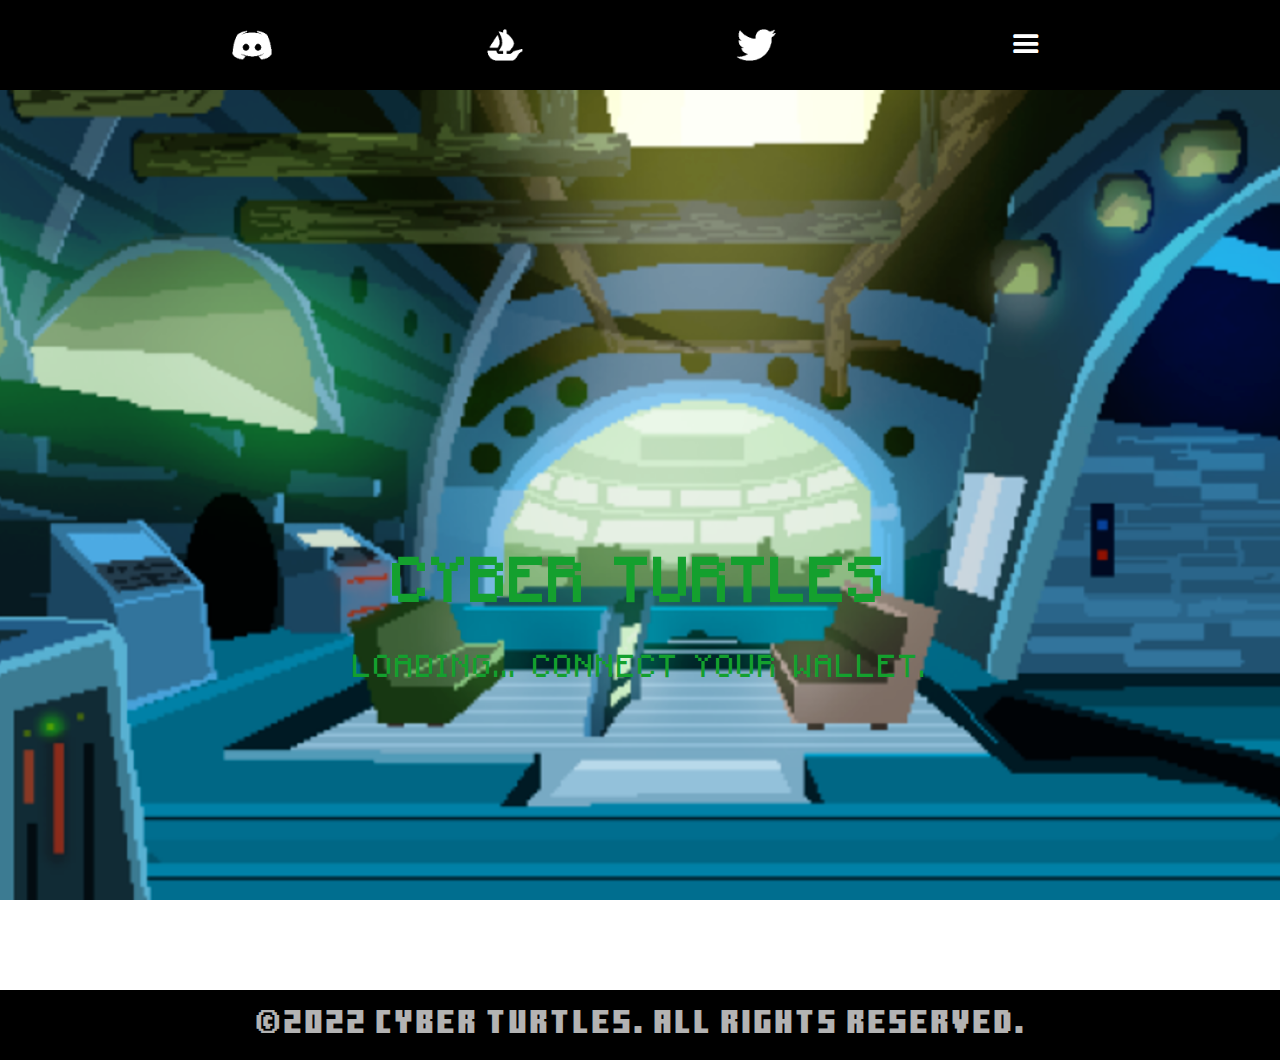
<file: index.html>
<!DOCTYPE html><!--  Last Published: Mon Feb 21 2022 05:37:22 GMT+0000 (Coordinated Universal Time)  -->
<html data-wf-page="620a7e644e2aec67a8cf0519" data-wf-site="620a7e644e2aecc457cf0518">
<head>
  <meta charset="utf-8">
  <title>CyberTurtles Markplace</title>
  <meta content="width=device-width, initial-scale=1" name="viewport">
  <link href="css/normalize.css" rel="stylesheet" type="text/css">
  <link href="css/components.css" rel="stylesheet" type="text/css">
  <link href="css/cyberturtles-markplace.css" rel="stylesheet" type="text/css">
  <link href="css/mint-fcce2e.webflow.css" rel="stylesheet" type="text/css">
  <!-- [if lt IE 9]><script src="https://cdnjs.cloudflare.com/ajax/libs/html5shiv/3.7.3/html5shiv.min.js" type="text/javascript"></script><![endif] -->
  <script type="text/javascript">!function(o,c){var n=c.documentElement,t=" w-mod-";n.className+=t+"js",("ontouchstart"in o||o.DocumentTouch&&c instanceof DocumentTouch)&&(n.className+=t+"touch")}(window,document);</script>
  <link href="images/favicon.png" rel="shortcut icon" type="image/x-icon">
  <link href="images/webclip.jpg" rel="apple-touch-icon">
</head>
<body>
  <div class="wf-section">
    <div data-animation="over-right" data-collapse="all" data-duration="400" data-easing="ease-in-out-circ" data-easing2="ease-out" role="banner" class="navbar w-nav">
      <div class="navbar-container w-container">
        <nav role="navigation" class="navmenu w-nav-menu">
          <a href="check-shell.html" class="nav-link w-nav-link">$shell check</a>
          <a href="claim-shell.html" class="nav-link w-nav-link">claim $shell</a>
          <a href="wl-marketplace.html" class="nav-link w-nav-link">wl marketplace</a>
          <a href="wl-list.html" class="nav-link w-nav-link">wl list</a>
          <a href="#" class="nav-link w-nav-link">connect wallet</a>
        </nav>
        <a href="https://t.co/edF9uSsTMq" target="_blank" class="navlinkimg w-inline-block"><img src="images/discord.png" loading="lazy" alt="" class="navimg"></a>
        <a href="https://opensea.io/collection/cyberturtles-genesis" target="_blank" class="navlinkimg w-inline-block"><img src="images/opeasea.png" loading="lazy" alt="" class="navimg"></a>
        <a href="https://twitter.com/CyberTurtlesNFT" target="_blank" class="navlinkimg w-inline-block"><img src="images/twitter.png" loading="lazy" alt="" class="navimg"></a>
        <div class="navbuttom w-nav-button">
          <div class="navicon w-icon-nav-menu"></div>
        </div>
      </div>
    </div>
  </div>
  <div class="herohomepage wf-section">
    <div class="herodiv">
      <div class="herocontainer w-container">
        <h1 data-w-id="32b70777-4312-401f-e453-2b994c4dbb76" class="heroheading">cyber turtles</h1>
        <h2 data-w-id="d356a0d1-61d0-58a7-a576-c9039040e651" class="heroheading h2hero">loading... connect your wallet.</h2>
      </div>
    </div>
  </div>
  <div class="footer wf-section">
    <div class="footer-container w-container">
      <div class="footertext">©2022 Cyber Turtles. All rights reserved.</div>
    </div>
  </div>
  <script src="https://d3e54v103j8qbb.cloudfront.net/js/jquery-3.5.1.min.dc5e7f18c8.js?site=620a7e644e2aecc457cf0518" type="text/javascript" integrity="sha256-9/aliU8dGd2tb6OSsuzixeV4y/faTqgFtohetphbbj0=" crossorigin="anonymous"></script>
  <script src="js/cyberturtles-markplace.js" type="text/javascript"></script>
  <!-- [if lte IE 9]><script src="https://cdnjs.cloudflare.com/ajax/libs/placeholders/3.0.2/placeholders.min.js"></script><![endif] -->
</body>
</html>
</file>
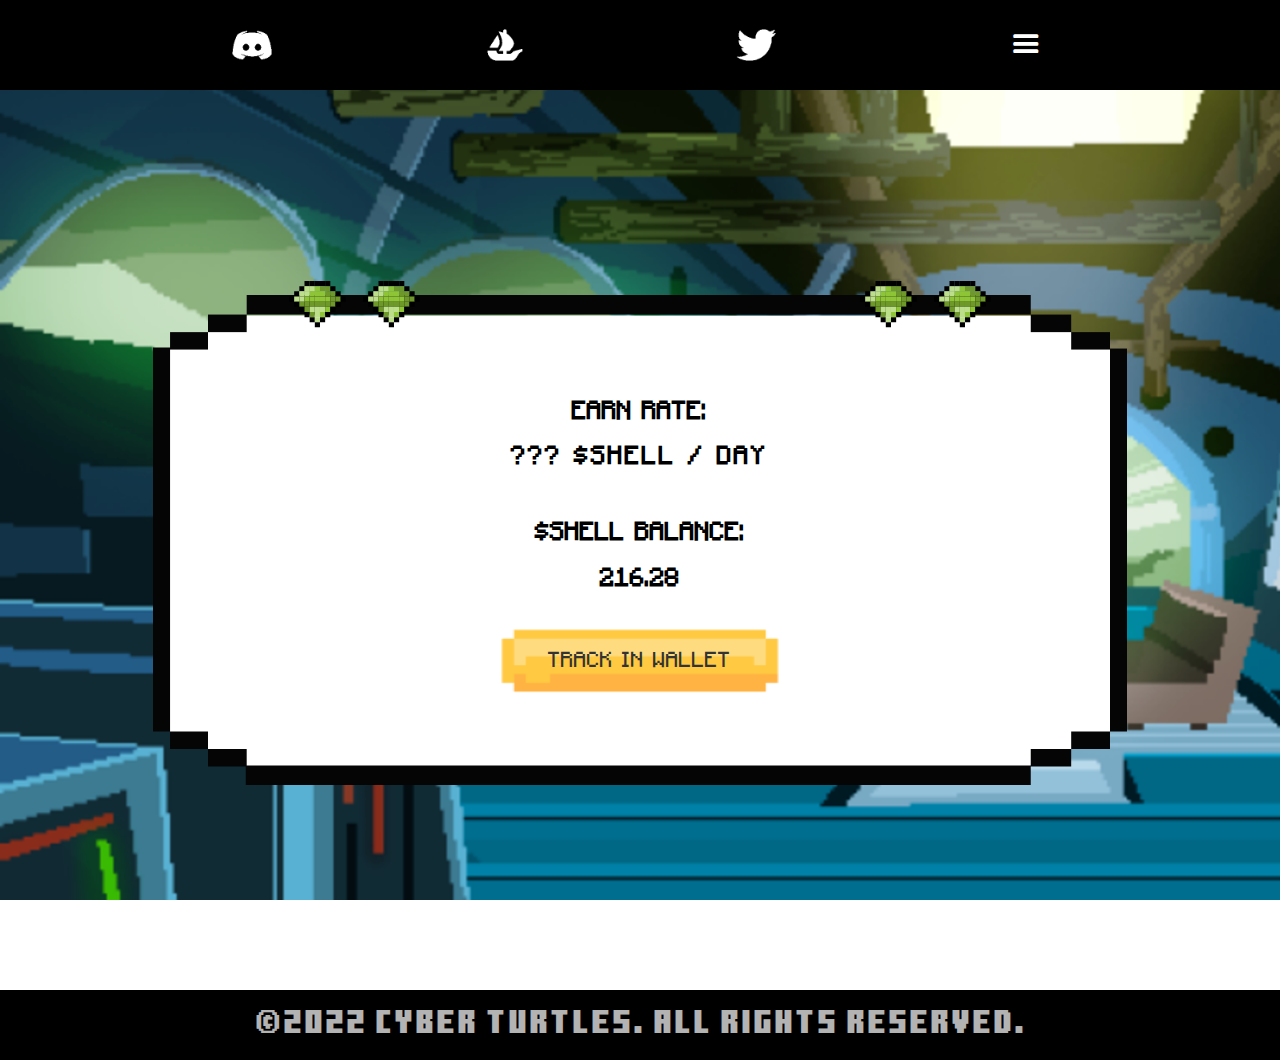
<file: check-shell.html>
<!DOCTYPE html><!--  Last Published: Mon Feb 21 2022 05:37:22 GMT+0000 (Coordinated Universal Time)  -->
<html data-wf-page="620aa5cbdf295f10c52b4976" data-wf-site="620a7e644e2aecc457cf0518">
<head>
  <meta charset="utf-8">
  <title>ShellCheck</title>
  <meta content="ShellCheck" property="og:title">
  <meta content="ShellCheck" property="twitter:title">
  <meta content="width=device-width, initial-scale=1" name="viewport">
  <link href="css/normalize.css" rel="stylesheet" type="text/css">
  <link href="css/boilerplate.css" rel="stylesheet" type="text/css">
  <link href="css/components.css" rel="stylesheet" type="text/css">
  <link href="css/cyberturtles-markplace.css" rel="stylesheet" type="text/css">
  <link href="css/mint-fcce2e.webflow.css" rel="stylesheet" type="text/css">
  <!-- [if lt IE 9]><script src="https://cdnjs.cloudflare.com/ajax/libs/html5shiv/3.7.3/html5shiv.min.js" type="text/javascript"></script><![endif] -->
  <script type="text/javascript">!function(o,c){var n=c.documentElement,t=" w-mod-";n.className+=t+"js",("ontouchstart"in o||o.DocumentTouch&&c instanceof DocumentTouch)&&(n.className+=t+"touch")}(window,document);</script>
  <link href="images/favicon.png" rel="shortcut icon" type="image/x-icon">
  <link href="images/webclip.jpg" rel="apple-touch-icon">
</head>
<body>
  <div data-animation="over-right" data-collapse="all" data-duration="400" data-easing="ease-in-out-circ" data-easing2="ease-out" role="banner" class="navbar w-nav">
    <div class="navbar-container w-container">
      <nav role="navigation" class="navmenu w-nav-menu">
        <a href="check-shell.html" aria-current="page" class="nav-link w-nav-link w--current">$shell check</a>
        <a href="claim-shell.html" class="nav-link w-nav-link">claim $shell</a>
        <a href="wl-marketplace.html" class="nav-link w-nav-link">wl marketplace</a>
        <a href="wl-list.html" class="nav-link w-nav-link">wl list</a>
        <a href="#" id="account" onclick="connect()" class="nav-link w-nav-link">connect wallet</a>
      </nav>
      <a href="https://t.co/edF9uSsTMq" target="_blank" class="navlinkimg w-inline-block"><img src="images/discord.png" loading="lazy" alt="" class="navimg"></a>
      <a href="https://opensea.io/collection/cyberturtles-genesis" target="_blank" class="navlinkimg w-inline-block"><img src="images/opeasea.png" loading="lazy" alt="" class="navimg"></a>
      <a href="https://twitter.com/CyberTurtlesNFT" target="_blank" class="navlinkimg w-inline-block"><img src="images/twitter.png" loading="lazy" alt="" class="navimg"></a>
      <div class="navbuttom w-nav-button">
        <div class="navicon w-icon-nav-menu"></div>
      </div>
    </div>
  </div>
  <div id="main-container" class="section wf-section">
    <div class="herodiv container-small alternate w-container">
      <div class="modal modal-stake" style="width: 90%;">
        <div class="modal-body">
          <h2>EARN RATE:</h2>
          <div class="shelldiv">
            <h2 class="shelltextblock"><span id="earn-rate">???</span> $SHELL / Day</h2>
          </div>
          <br>
          <h2>$SHELL BALANCE:</h2>
          <div>
            <h2 id="your-shell" class="shelltextblock">216.28</h2>
          </div>
          <br>
          <div class="shelldiv">
            <button class="button button-mint" onclick="importShellToWallet()">TRACK IN WALLET</button>
          </div>
        </div>
        <div class="modal-art-2"><img src="images/Group-17-1.svg" loading="lazy" alt="" class="image-4"></div>
        <div class="modal-art-1"><img src="images/Group-17-1.svg" loading="lazy" alt="" class="image-4"></div>
      </div>
    </div>
  </div>
  <div class="footer wf-section">
    <div class="footer-container w-container">
      <div class="footertext">©2022 Cyber Turtles. All rights reserved.</div>
    </div>
  </div>
  <script type="application/javascript" src="https://cdn-cors.ethers.io/lib/ethers-5.5.1.umd.min.js"></script>
  <script src="https://d3e54v103j8qbb.cloudfront.net/js/jquery-3.5.1.min.dc5e7f18c8.js?site=620a7e644e2aecc457cf0518" type="text/javascript" integrity="sha256-9/aliU8dGd2tb6OSsuzixeV4y/faTqgFtohetphbbj0=" crossorigin="anonymous"></script>
  <script src="js/cyberturtles-markplace.js" type="text/javascript"></script>
  <script src="./js/utils.js"></script>
  <script src="js/checkShellEthers.js" type="text/javascript"></script>
  <!-- [if lte IE 9]><script src="https://cdnjs.cloudflare.com/ajax/libs/placeholders/3.0.2/placeholders.min.js"></script><![endif] -->
</body>
</html>
</file>
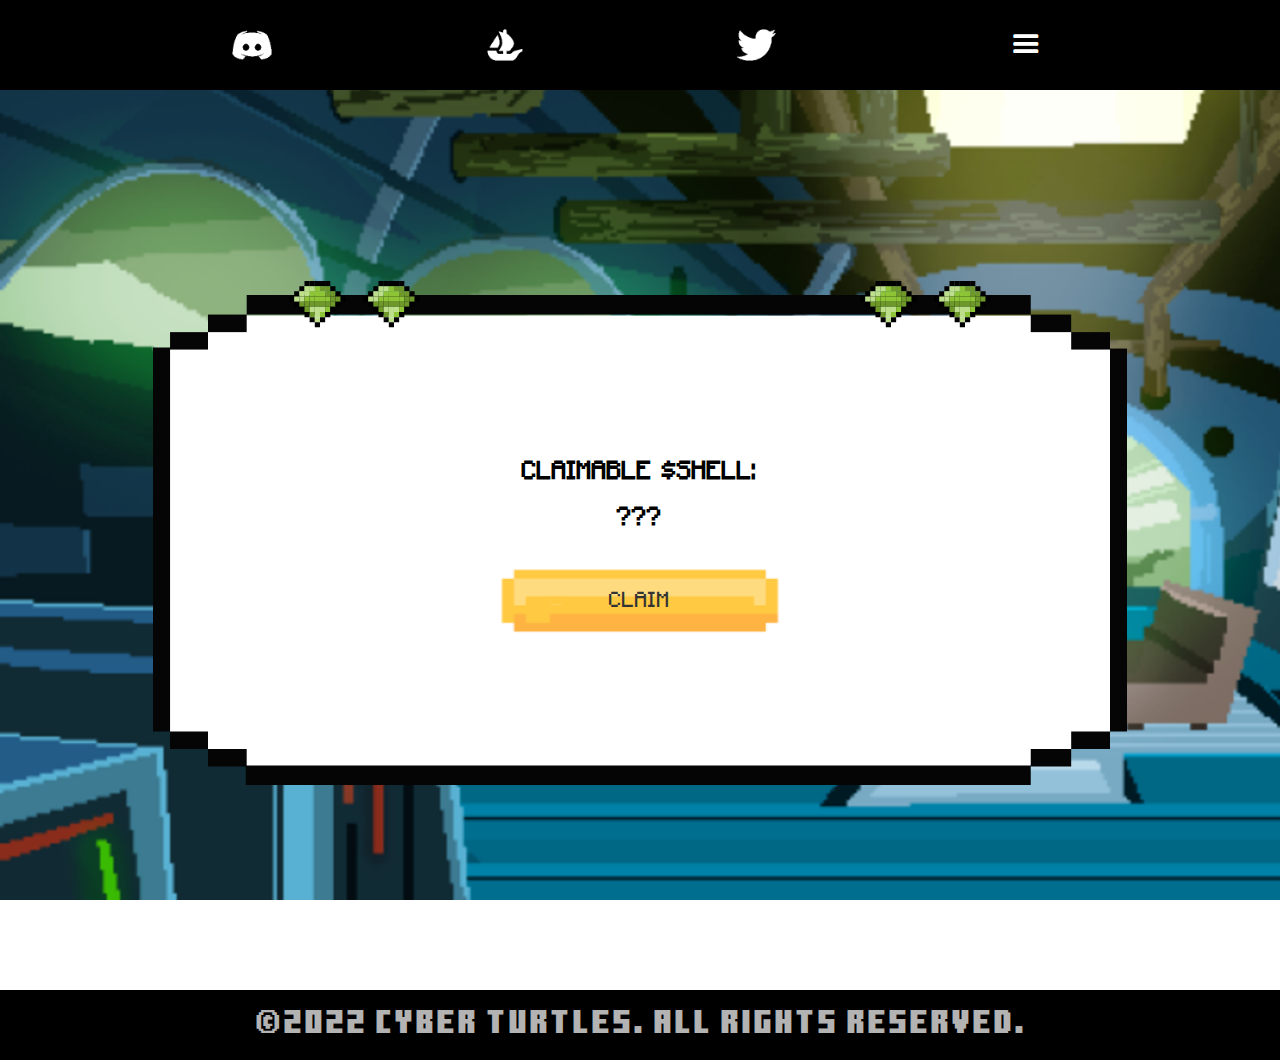
<file: claim-shell.html>
<!DOCTYPE html><!--  Last Published: Mon Feb 21 2022 05:37:22 GMT+0000 (Coordinated Universal Time)  -->
<html data-wf-page="620bb75eea95572ee5455b74" data-wf-site="620a7e644e2aecc457cf0518">
<head>
  <meta charset="utf-8">
  <title>Claim Shell</title>
  <meta content="Claim Shell" property="og:title">
  <meta content="Claim Shell" property="twitter:title">
  <meta content="width=device-width, initial-scale=1" name="viewport">
  <link href="css/normalize.css" rel="stylesheet" type="text/css">
  <link href="css/components.css" rel="stylesheet" type="text/css">
  <link href="css/boilerplate.css" rel="stylesheet" type="text/css">
  <link href="css/cyberturtles-markplace.css" rel="stylesheet" type="text/css">
  <link href="css/mint-fcce2e.webflow.css" rel="stylesheet" type="text/css">
  <!-- [if lt IE 9]><script src="https://cdnjs.cloudflare.com/ajax/libs/html5shiv/3.7.3/html5shiv.min.js" type="text/javascript"></script><![endif] -->
  <script type="text/javascript">!function(o,c){var n=c.documentElement,t=" w-mod-";n.className+=t+"js",("ontouchstart"in o||o.DocumentTouch&&c instanceof DocumentTouch)&&(n.className+=t+"touch")}(window,document);</script>
  <link href="images/favicon.png" rel="shortcut icon" type="image/x-icon">
  <link href="images/webclip.jpg" rel="apple-touch-icon">
</head>
<body>
  <div data-animation="over-right" data-collapse="all" data-duration="400" data-easing="ease-in-out-circ" data-easing2="ease-out" role="banner" class="navbar w-nav">
    <div class="navbar-container w-container">
      <nav role="navigation" class="navmenu w-nav-menu">
        <a href="check-shell.html" class="nav-link w-nav-link">$shell check</a>
        <a href="claim-shell.html" aria-current="page" class="nav-link w-nav-link w--current">claim $shell</a>
        <a href="wl-marketplace.html" class="nav-link w-nav-link">wl marketplace</a>
        <a href="wl-list.html" class="nav-link w-nav-link">wl list</a>
        <a href="#" class="nav-link w-nav-link">connect wallet</a>
      </nav>
      <a href="https://t.co/edF9uSsTMq" target="_blank" class="navlinkimg w-inline-block"><img src="images/discord.png" loading="lazy" alt="" class="navimg"></a>
      <a href="https://opensea.io/collection/cyberturtles-genesis" target="_blank" class="navlinkimg w-inline-block"><img src="images/opeasea.png" loading="lazy" alt="" class="navimg"></a>
      <a href="https://twitter.com/CyberTurtlesNFT" target="_blank" class="navlinkimg w-inline-block"><img src="images/twitter.png" loading="lazy" alt="" class="navimg"></a>
      <div class="navbuttom w-nav-button">
        <div class="navicon w-icon-nav-menu"></div>
      </div>
    </div>
  </div>
  <div id="main-container" class="heroshellcheck section wf-section">
    <div class="herodiv container-small alternate w-container">
      <div class="modal modal-stake" style="width: 90%;">
        <div class="modal-body">
        <h2>CLAIMABLE $SHELL:</h2>
        <div>
          <h2 id="claimable-shell" class="shelltextblock">???</h2>
        </div>
        <br>
        <div class="shelldiv">
          <button class="button button-mint" onclick="claimShell()">CLAIM</button>
        </div>
        </div>
        <div class="modal-art-2"><img src="images/Group-17-1.svg" loading="lazy" alt="" class="image-4"></div>
        <div class="modal-art-1"><img src="images/Group-17-1.svg" loading="lazy" alt="" class="image-4"></div>
      </div>
    </div>
  </div>
  <div class="footer wf-section">
    <div class="footer-container w-container">
      <div class="footertext">©2022 Cyber Turtles. All rights reserved.</div>
    </div>
  </div>
  <script type="application/javascript" src="https://cdn-cors.ethers.io/lib/ethers-5.5.1.umd.min.js"></script>
  <script src="https://d3e54v103j8qbb.cloudfront.net/js/jquery-3.5.1.min.dc5e7f18c8.js?site=620a7e644e2aecc457cf0518" type="text/javascript" integrity="sha256-9/aliU8dGd2tb6OSsuzixeV4y/faTqgFtohetphbbj0=" crossorigin="anonymous"></script>
  <script src="js/cyberturtles-markplace.js" type="text/javascript"></script>
  <script src="./js/utils.js"></script>
  <script src="js/claimShellEthers.js" type="text/javascript"></script>
  <!-- [if lte IE 9]><script src="https://cdnjs.cloudflare.com/ajax/libs/placeholders/3.0.2/placeholders.min.js"></script><![endif] -->
</body>
</html>
</file>
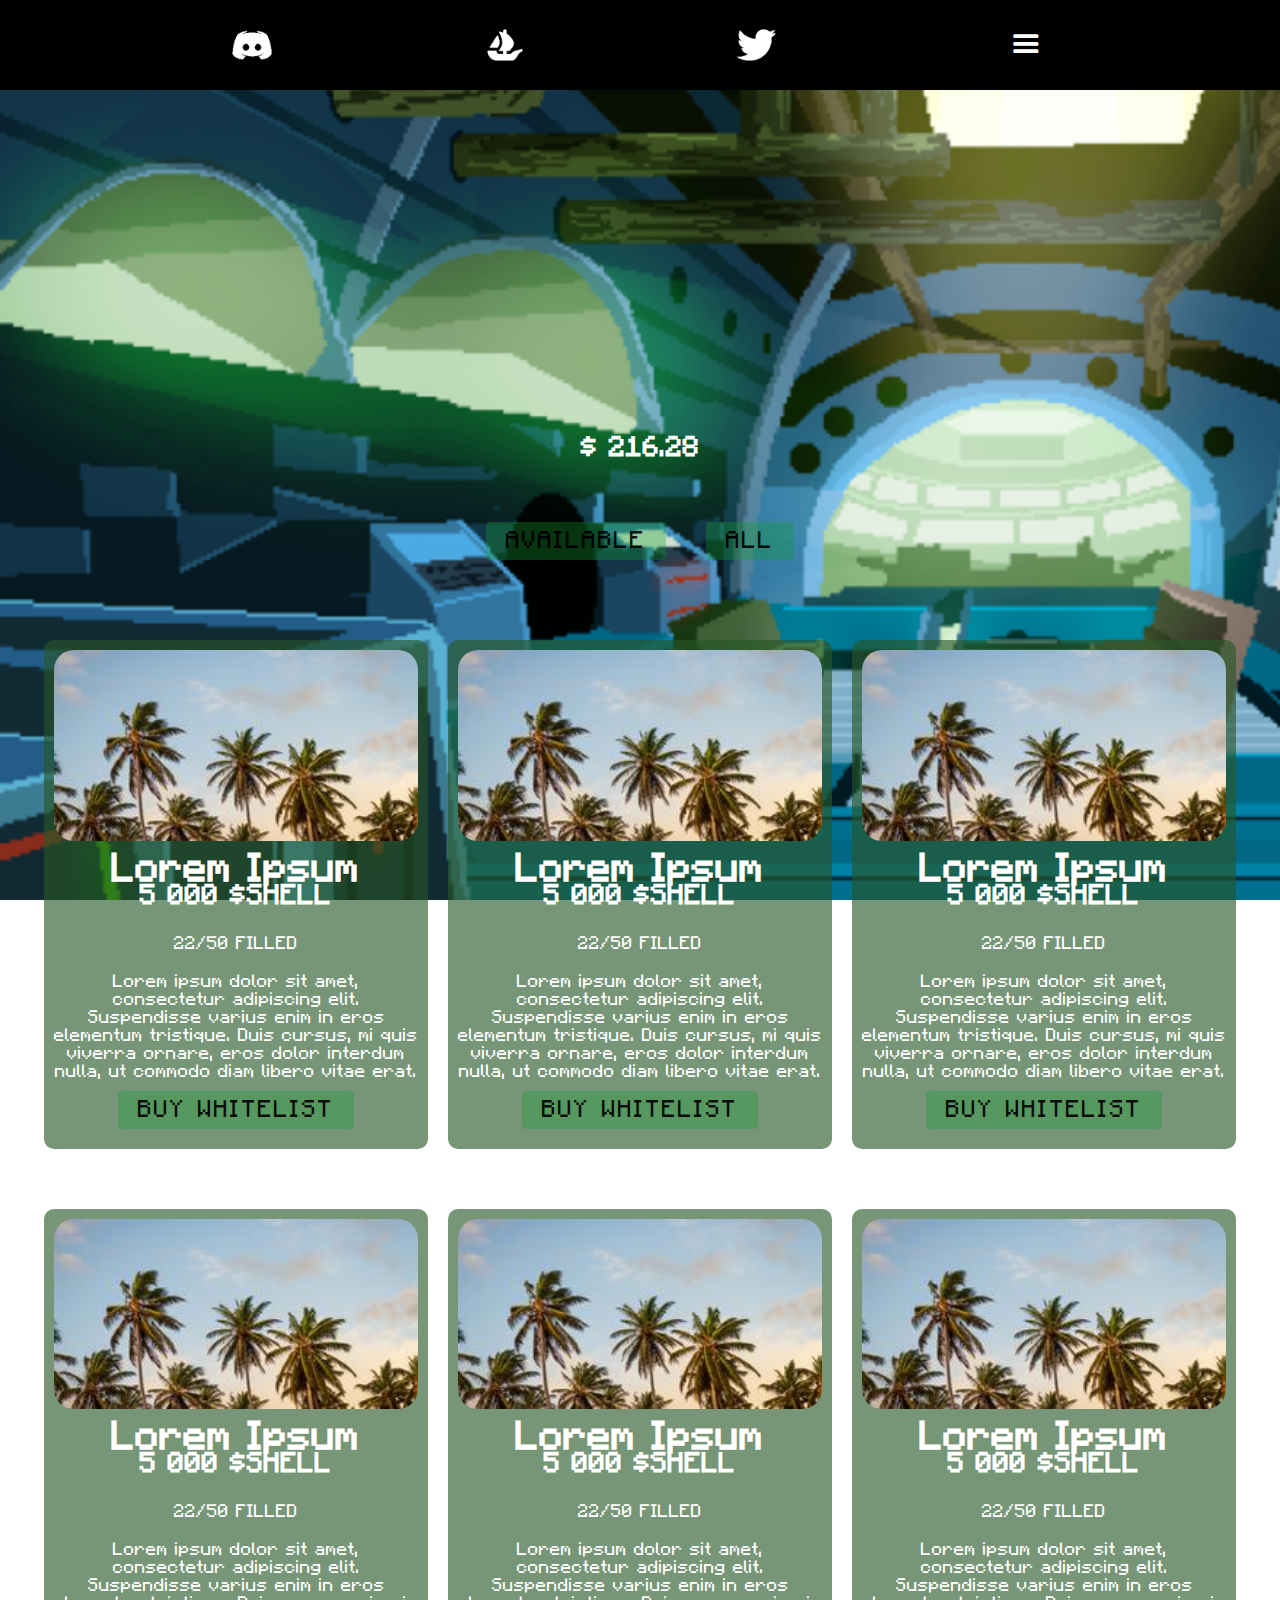
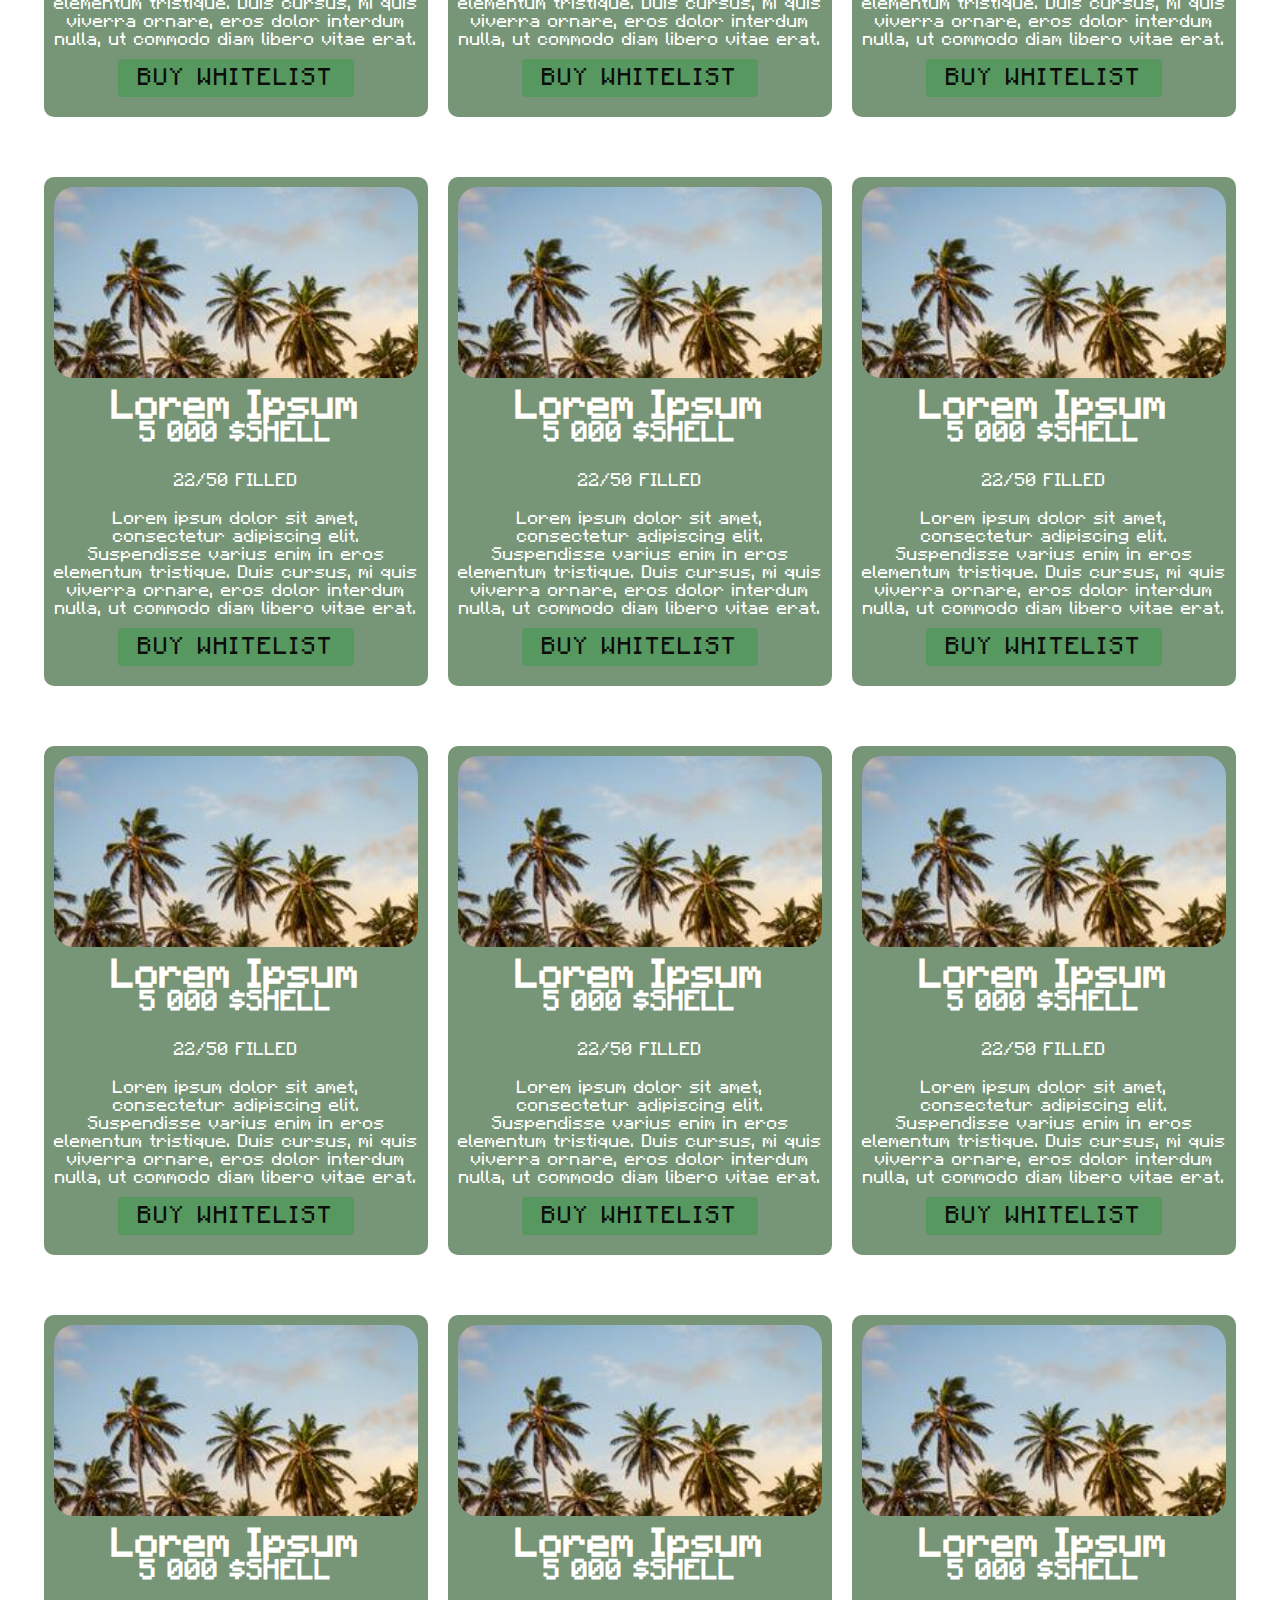
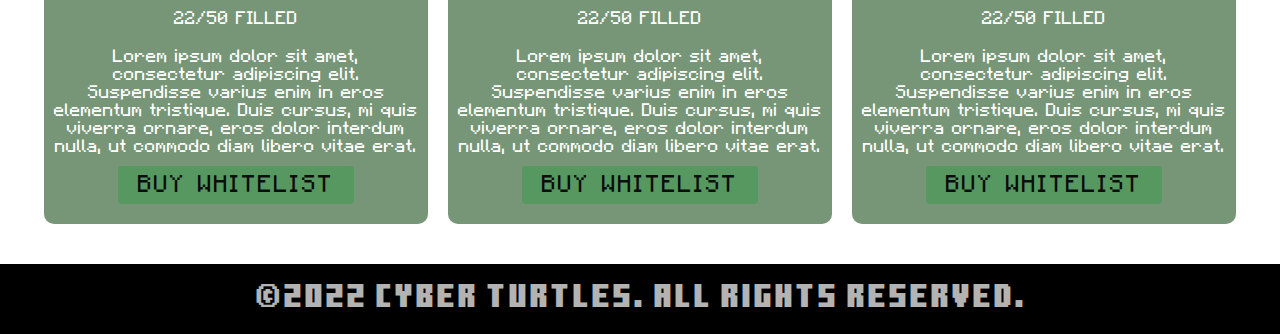
<file: wl-marketplace.html>
<!DOCTYPE html><!--  Last Published: Mon Feb 21 2022 05:37:22 GMT+0000 (Coordinated Universal Time)  -->
<html data-wf-page="620bb9b275e6a5c8eec16b72" data-wf-site="620a7e644e2aecc457cf0518">
<head>
  <meta charset="utf-8">
  <title>WL Marketplace</title>
  <meta content="WL Marketplace" property="og:title">
  <meta content="WL Marketplace" property="twitter:title">
  <meta content="width=device-width, initial-scale=1" name="viewport">
  <link href="css/normalize.css" rel="stylesheet" type="text/css">
  <link href="css/components.css" rel="stylesheet" type="text/css">
  <link href="css/cyberturtles-markplace.css" rel="stylesheet" type="text/css">
  <link href="css/mint-fcce2e.webflow.css" rel="stylesheet" type="text/css">
  <!-- [if lt IE 9]><script src="https://cdnjs.cloudflare.com/ajax/libs/html5shiv/3.7.3/html5shiv.min.js" type="text/javascript"></script><![endif] -->
  <script type="text/javascript">!function(o,c){var n=c.documentElement,t=" w-mod-";n.className+=t+"js",("ontouchstart"in o||o.DocumentTouch&&c instanceof DocumentTouch)&&(n.className+=t+"touch")}(window,document);</script>
  <link href="images/favicon.png" rel="shortcut icon" type="image/x-icon">
  <link href="images/webclip.jpg" rel="apple-touch-icon">
</head>
<body>
  <div data-animation="over-right" data-collapse="all" data-duration="400" data-easing="ease-in-out-circ" data-easing2="ease-out" role="banner" class="navbar w-nav">
    <div class="navbar-container w-container">
      <nav role="navigation" class="navmenu w-nav-menu">
        <a href="check-shell.html" class="nav-link w-nav-link">$shell check</a>
        <a href="claim-shell.html" class="nav-link w-nav-link">claim $shell</a>
        <a href="wl-marketplace.html" aria-current="page" class="nav-link w-nav-link w--current">wl marketplace</a>
        <a href="wl-list.html" class="nav-link w-nav-link">wl list</a>
        <a href="#" class="nav-link w-nav-link">connect wallet</a>
      </nav>
      <a href="https://t.co/edF9uSsTMq" target="_blank" class="navlinkimg w-inline-block"><img src="images/discord.png" loading="lazy" alt="" class="navimg"></a>
      <a href="https://opensea.io/collection/cyberturtles-genesis" target="_blank" class="navlinkimg w-inline-block"><img src="images/opeasea.png" loading="lazy" alt="" class="navimg"></a>
      <a href="https://twitter.com/CyberTurtlesNFT" target="_blank" class="navlinkimg w-inline-block"><img src="images/twitter.png" loading="lazy" alt="" class="navimg"></a>
      <div class="navbuttom w-nav-button">
        <div class="navicon w-icon-nav-menu"></div>
      </div>
    </div>
  </div>
  <div class="wl-hero wf-section">
    <div class="herodiv">
      <div class="herocontainer w-container">
        <h1 data-w-id="47e02c31-bf6b-71e2-49c7-dc707d1cadcc" style="-webkit-transform:translate3d(0, 100px, 0) scale3d(1, 1, 1) rotateX(0) rotateY(0) rotateZ(0) skew(0, 0);-moz-transform:translate3d(0, 100px, 0) scale3d(1, 1, 1) rotateX(0) rotateY(0) rotateZ(0) skew(0, 0);-ms-transform:translate3d(0, 100px, 0) scale3d(1, 1, 1) rotateX(0) rotateY(0) rotateZ(0) skew(0, 0);transform:translate3d(0, 100px, 0) scale3d(1, 1, 1) rotateX(0) rotateY(0) rotateZ(0) skew(0, 0);opacity:0" class="heroheading">cyber turtles</h1>
        <h2 data-w-id="47e02c31-bf6b-71e2-49c7-dc707d1cadce" style="-webkit-transform:translate3d(0, 100px, 0) scale3d(1, 1, 1) rotateX(0) rotateY(0) rotateZ(0) skew(0, 0);-moz-transform:translate3d(0, 100px, 0) scale3d(1, 1, 1) rotateX(0) rotateY(0) rotateZ(0) skew(0, 0);-ms-transform:translate3d(0, 100px, 0) scale3d(1, 1, 1) rotateX(0) rotateY(0) rotateZ(0) skew(0, 0);transform:translate3d(0, 100px, 0) scale3d(1, 1, 1) rotateX(0) rotateY(0) rotateZ(0) skew(0, 0);opacity:0" class="heroheading h2hero">BALANCE:<br></h2>
        <div>
          <h2 class="shelltextblock">$ 216.28</h2>
        </div>
        <h2 data-w-id="f1ebdb7e-b3c0-5a6f-7824-0dd4094b8a6a" style="-webkit-transform:translate3d(0, 100px, 0) scale3d(1, 1, 1) rotateX(0) rotateY(0) rotateZ(0) skew(0, 0);-moz-transform:translate3d(0, 100px, 0) scale3d(1, 1, 1) rotateX(0) rotateY(0) rotateZ(0) skew(0, 0);-ms-transform:translate3d(0, 100px, 0) scale3d(1, 1, 1) rotateX(0) rotateY(0) rotateZ(0) skew(0, 0);transform:translate3d(0, 100px, 0) scale3d(1, 1, 1) rotateX(0) rotateY(0) rotateZ(0) skew(0, 0);opacity:0" class="heroheading h2hero">SWAP $SHELL FOR WL IN OTHER PROJECTS<br></h2>
        <div class="divbuttoms">
          <a href="#" class="buttom w-button">available</a>
          <a href="#" class="buttom w-button">all</a>
        </div>
      </div>
    </div>
    <div class="cardsdiv">
      <div id="w-node-_85c71814-4d04-d6e7-5c82-2fb0992d01ff-eec16b72">
        <div class="wlcards"><img src="images/645-250x131.jpg" loading="lazy" alt="" class="image">
          <h1 class="h3-wl-card">Lorem Ipsum</h1>
          <h3 class="heading-2">5 000 $SHELL</h3>
          <h4 class="heading-3">22/50 Filled</h4>
          <p class="wl-paragraph">Lorem ipsum dolor sit amet, consectetur adipiscing elit. Suspendisse varius enim in eros elementum tristique. Duis cursus, mi quis viverra ornare, eros dolor interdum nulla, ut commodo diam libero vitae erat. </p>
          <a href="#" class="buttom w-button">buy whitelist</a>
        </div>
      </div>
      <div id="w-node-e537f7f6-790d-a9b8-6501-67041042f801-eec16b72">
        <div class="wlcards"><img src="images/645-250x131.jpg" loading="lazy" alt="" class="image">
          <h1 class="h3-wl-card">Lorem Ipsum</h1>
          <h3 class="heading-2">5 000 $SHELL</h3>
          <h4 class="heading-3">22/50 Filled</h4>
          <p class="wl-paragraph">Lorem ipsum dolor sit amet, consectetur adipiscing elit. Suspendisse varius enim in eros elementum tristique. Duis cursus, mi quis viverra ornare, eros dolor interdum nulla, ut commodo diam libero vitae erat. </p>
          <a href="#" class="buttom w-button">buy whitelist</a>
        </div>
      </div>
      <div id="w-node-_61e5980b-15a5-e512-8cf0-d7fbdea37d51-eec16b72">
        <div class="wlcards"><img src="images/645-250x131.jpg" loading="lazy" alt="" class="image">
          <h1 class="h3-wl-card">Lorem Ipsum</h1>
          <h3 class="heading-2">5 000 $SHELL</h3>
          <h4 class="heading-3">22/50 Filled</h4>
          <p class="wl-paragraph">Lorem ipsum dolor sit amet, consectetur adipiscing elit. Suspendisse varius enim in eros elementum tristique. Duis cursus, mi quis viverra ornare, eros dolor interdum nulla, ut commodo diam libero vitae erat. </p>
          <a href="#" class="buttom w-button">buy whitelist</a>
        </div>
      </div>
      <div id="w-node-_7e28955a-ef0a-fc4c-a210-1c555aefd553-eec16b72">
        <div class="wlcards"><img src="images/645-250x131.jpg" loading="lazy" alt="" class="image">
          <h1 class="h3-wl-card">Lorem Ipsum</h1>
          <h3 class="heading-2">5 000 $SHELL</h3>
          <h4 class="heading-3">22/50 Filled</h4>
          <p class="wl-paragraph">Lorem ipsum dolor sit amet, consectetur adipiscing elit. Suspendisse varius enim in eros elementum tristique. Duis cursus, mi quis viverra ornare, eros dolor interdum nulla, ut commodo diam libero vitae erat. </p>
          <a href="#" class="buttom w-button">buy whitelist</a>
        </div>
      </div>
      <div id="w-node-_135bf109-c8d6-2873-093d-7055a208b0ac-eec16b72">
        <div class="wlcards"><img src="images/645-250x131.jpg" loading="lazy" alt="" class="image">
          <h1 class="h3-wl-card">Lorem Ipsum</h1>
          <h3 class="heading-2">5 000 $SHELL</h3>
          <h4 class="heading-3">22/50 Filled</h4>
          <p class="wl-paragraph">Lorem ipsum dolor sit amet, consectetur adipiscing elit. Suspendisse varius enim in eros elementum tristique. Duis cursus, mi quis viverra ornare, eros dolor interdum nulla, ut commodo diam libero vitae erat. </p>
          <a href="#" class="buttom w-button">buy whitelist</a>
        </div>
      </div>
      <div id="w-node-_8f7358b6-593d-804c-bb44-745c0ca5c41a-eec16b72">
        <div class="wlcards"><img src="images/645-250x131.jpg" loading="lazy" alt="" class="image">
          <h1 class="h3-wl-card">Lorem Ipsum</h1>
          <h3 class="heading-2">5 000 $SHELL</h3>
          <h4 class="heading-3">22/50 Filled</h4>
          <p class="wl-paragraph">Lorem ipsum dolor sit amet, consectetur adipiscing elit. Suspendisse varius enim in eros elementum tristique. Duis cursus, mi quis viverra ornare, eros dolor interdum nulla, ut commodo diam libero vitae erat. </p>
          <a href="#" class="buttom w-button">buy whitelist</a>
        </div>
      </div>
      <div id="w-node-_1112c650-a49f-3969-52d3-63f6393ccfd4-eec16b72">
        <div class="wlcards"><img src="images/645-250x131.jpg" loading="lazy" alt="" class="image">
          <h1 class="h3-wl-card">Lorem Ipsum</h1>
          <h3 class="heading-2">5 000 $SHELL</h3>
          <h4 class="heading-3">22/50 Filled</h4>
          <p class="wl-paragraph">Lorem ipsum dolor sit amet, consectetur adipiscing elit. Suspendisse varius enim in eros elementum tristique. Duis cursus, mi quis viverra ornare, eros dolor interdum nulla, ut commodo diam libero vitae erat. </p>
          <a href="#" class="buttom w-button">buy whitelist</a>
        </div>
      </div>
      <div id="w-node-_1ea1d59e-1302-66d4-bb0b-afcbd128d9c5-eec16b72">
        <div class="wlcards"><img src="images/645-250x131.jpg" loading="lazy" alt="" class="image">
          <h1 class="h3-wl-card">Lorem Ipsum</h1>
          <h3 class="heading-2">5 000 $SHELL</h3>
          <h4 class="heading-3">22/50 Filled</h4>
          <p class="wl-paragraph">Lorem ipsum dolor sit amet, consectetur adipiscing elit. Suspendisse varius enim in eros elementum tristique. Duis cursus, mi quis viverra ornare, eros dolor interdum nulla, ut commodo diam libero vitae erat. </p>
          <a href="#" class="buttom w-button">buy whitelist</a>
        </div>
      </div>
      <div id="w-node-e93e0408-ef77-445a-6678-7ea43e5d9008-eec16b72">
        <div class="wlcards"><img src="images/645-250x131.jpg" loading="lazy" alt="" class="image">
          <h1 class="h3-wl-card">Lorem Ipsum</h1>
          <h3 class="heading-2">5 000 $SHELL</h3>
          <h4 class="heading-3">22/50 Filled</h4>
          <p class="wl-paragraph">Lorem ipsum dolor sit amet, consectetur adipiscing elit. Suspendisse varius enim in eros elementum tristique. Duis cursus, mi quis viverra ornare, eros dolor interdum nulla, ut commodo diam libero vitae erat. </p>
          <a href="#" class="buttom w-button">buy whitelist</a>
        </div>
      </div>
      <div id="w-node-fb8ac909-42fa-1d61-3a64-13c76be76200-eec16b72">
        <div class="wlcards"><img src="images/645-250x131.jpg" loading="lazy" alt="" class="image">
          <h1 class="h3-wl-card">Lorem Ipsum</h1>
          <h3 class="heading-2">5 000 $SHELL</h3>
          <h4 class="heading-3">22/50 Filled</h4>
          <p class="wl-paragraph">Lorem ipsum dolor sit amet, consectetur adipiscing elit. Suspendisse varius enim in eros elementum tristique. Duis cursus, mi quis viverra ornare, eros dolor interdum nulla, ut commodo diam libero vitae erat. </p>
          <a href="#" class="buttom w-button">buy whitelist</a>
        </div>
      </div>
      <div id="w-node-_509edba5-736f-3e85-7f71-4586fdacfeeb-eec16b72">
        <div class="wlcards"><img src="images/645-250x131.jpg" loading="lazy" alt="" class="image">
          <h1 class="h3-wl-card">Lorem Ipsum</h1>
          <h3 class="heading-2">5 000 $SHELL</h3>
          <h4 class="heading-3">22/50 Filled</h4>
          <p class="wl-paragraph">Lorem ipsum dolor sit amet, consectetur adipiscing elit. Suspendisse varius enim in eros elementum tristique. Duis cursus, mi quis viverra ornare, eros dolor interdum nulla, ut commodo diam libero vitae erat. </p>
          <a href="#" class="buttom w-button">buy whitelist</a>
        </div>
      </div>
      <div id="w-node-_18a885d9-3223-7da8-75d6-f2835d542103-eec16b72">
        <div class="wlcards"><img src="images/645-250x131.jpg" loading="lazy" alt="" class="image">
          <h1 class="h3-wl-card">Lorem Ipsum</h1>
          <h3 class="heading-2">5 000 $SHELL</h3>
          <h4 class="heading-3">22/50 Filled</h4>
          <p class="wl-paragraph">Lorem ipsum dolor sit amet, consectetur adipiscing elit. Suspendisse varius enim in eros elementum tristique. Duis cursus, mi quis viverra ornare, eros dolor interdum nulla, ut commodo diam libero vitae erat. </p>
          <a href="#" class="buttom w-button">buy whitelist</a>
        </div>
      </div>
      <div id="w-node-_7e455c50-9daf-7b0b-96d1-18ea6f1f055d-eec16b72">
        <div class="wlcards"><img src="images/645-250x131.jpg" loading="lazy" alt="" class="image">
          <h1 class="h3-wl-card">Lorem Ipsum</h1>
          <h3 class="heading-2">5 000 $SHELL</h3>
          <h4 class="heading-3">22/50 Filled</h4>
          <p class="wl-paragraph">Lorem ipsum dolor sit amet, consectetur adipiscing elit. Suspendisse varius enim in eros elementum tristique. Duis cursus, mi quis viverra ornare, eros dolor interdum nulla, ut commodo diam libero vitae erat. </p>
          <a href="#" class="buttom w-button">buy whitelist</a>
        </div>
      </div>
      <div id="w-node-c42715a2-bde0-0e71-768b-60a416af2a1e-eec16b72">
        <div class="wlcards"><img src="images/645-250x131.jpg" loading="lazy" alt="" class="image">
          <h1 class="h3-wl-card">Lorem Ipsum</h1>
          <h3 class="heading-2">5 000 $SHELL</h3>
          <h4 class="heading-3">22/50 Filled</h4>
          <p class="wl-paragraph">Lorem ipsum dolor sit amet, consectetur adipiscing elit. Suspendisse varius enim in eros elementum tristique. Duis cursus, mi quis viverra ornare, eros dolor interdum nulla, ut commodo diam libero vitae erat. </p>
          <a href="#" class="buttom w-button">buy whitelist</a>
        </div>
      </div>
      <div id="w-node-b440d1f6-cc31-0142-d6ae-4e2198348dd8-eec16b72">
        <div class="wlcards"><img src="images/645-250x131.jpg" loading="lazy" alt="" class="image">
          <h1 class="h3-wl-card">Lorem Ipsum</h1>
          <h3 class="heading-2">5 000 $SHELL</h3>
          <h4 class="heading-3">22/50 Filled</h4>
          <p class="wl-paragraph">Lorem ipsum dolor sit amet, consectetur adipiscing elit. Suspendisse varius enim in eros elementum tristique. Duis cursus, mi quis viverra ornare, eros dolor interdum nulla, ut commodo diam libero vitae erat. </p>
          <a href="#" class="buttom w-button">buy whitelist</a>
        </div>
      </div>
    </div>
  </div>
  <div class="footer wf-section">
    <div class="footer-container w-container">
      <div class="footertext">©2022 Cyber Turtles. All rights reserved.</div>
    </div>
  </div>
  <script src="https://d3e54v103j8qbb.cloudfront.net/js/jquery-3.5.1.min.dc5e7f18c8.js?site=620a7e644e2aecc457cf0518" type="text/javascript" integrity="sha256-9/aliU8dGd2tb6OSsuzixeV4y/faTqgFtohetphbbj0=" crossorigin="anonymous"></script>
  <script src="js/cyberturtles-markplace.js" type="text/javascript"></script>
  <!-- [if lte IE 9]><script src="https://cdnjs.cloudflare.com/ajax/libs/placeholders/3.0.2/placeholders.min.js"></script><![endif] -->
</body>
</html>
</file>
<file: css/components.css>
@font-face {
  font-family: 'webflow-icons';
  src: url("[data-uri]") format('truetype');
  font-weight: normal;
  font-style: normal;
}
[class^="w-icon-"],
[class*=" w-icon-"] {
  /* use !important to prevent issues with browser extensions that change fonts */
  font-family: 'webflow-icons' !important;
  speak: none;
  font-style: normal;
  font-weight: normal;
  font-variant: normal;
  text-transform: none;
  line-height: 1;
  /* Better Font Rendering =========== */
  -webkit-font-smoothing: antialiased;
  -moz-osx-font-smoothing: grayscale;
}
.w-icon-slider-right:before {
  content: "\e600";
}
.w-icon-slider-left:before {
  content: "\e601";
}
.w-icon-nav-menu:before {
  content: "\e602";
}
.w-icon-arrow-down:before,
.w-icon-dropdown-toggle:before {
  content: "\e603";
}
.w-icon-file-upload-remove:before {
  content: "\e900";
}
.w-icon-file-upload-icon:before {
  content: "\e903";
}
* {
  -webkit-box-sizing: border-box;
  -moz-box-sizing: border-box;
  box-sizing: border-box;
}
html {
  height: 100%;
}
body {
  margin: 0;
  min-height: 100%;
  background-color: #fff;
  font-family: Arial, sans-serif;
  font-size: 14px;
  line-height: 20px;
  color: #333;
}
img {
  max-width: 100%;
  vertical-align: middle;
  display: inline-block;
}
html.w-mod-touch * {
  background-attachment: scroll !important;
}
.w-block {
  display: block;
}
.w-inline-block {
  max-width: 100%;
  display: inline-block;
}
.w-clearfix:before,
.w-clearfix:after {
  content: " ";
  display: table;
  grid-column-start: 1;
  grid-row-start: 1;
  grid-column-end: 2;
  grid-row-end: 2;
}
.w-clearfix:after {
  clear: both;
}
.w-hidden {
  display: none;
}
.w-button {
  display: inline-block;
  padding: 9px 15px;
  background-color: #3898EC;
  color: white;
  border: 0;
  line-height: inherit;
  text-decoration: none;
  cursor: pointer;
  border-radius: 0;
}
input.w-button {
  -webkit-appearance: button;
}
html[data-w-dynpage] [data-w-cloak] {
  color: transparent !important;
}
.w-webflow-badge,
.w-webflow-badge * {
  position: static;
  left: auto;
  top: auto;
  right: auto;
  bottom: auto;
  z-index: auto;
  display: block;
  visibility: visible;
  overflow: visible;
  overflow-x: visible;
  overflow-y: visible;
  box-sizing: border-box;
  width: auto;
  height: auto;
  max-height: none;
  max-width: none;
  min-height: 0;
  min-width: 0;
  margin: 0;
  padding: 0;
  float: none;
  clear: none;
  border: 0 none transparent;
  border-radius: 0;
  background: none;
  background-image: none;
  background-position: 0% 0%;
  background-size: auto auto;
  background-repeat: repeat;
  background-origin: padding-box;
  background-clip: border-box;
  background-attachment: scroll;
  background-color: transparent;
  box-shadow: none;
  opacity: 1.0;
  transform: none;
  transition: none;
  direction: ltr;
  font-family: inherit;
  font-weight: inherit;
  color: inherit;
  font-size: inherit;
  line-height: inherit;
  font-style: inherit;
  font-variant: inherit;
  text-align: inherit;
  letter-spacing: inherit;
  text-decoration: inherit;
  text-indent: 0;
  text-transform: inherit;
  list-style-type: disc;
  text-shadow: none;
  font-smoothing: auto;
  vertical-align: baseline;
  cursor: inherit;
  white-space: inherit;
  word-break: normal;
  word-spacing: normal;
  word-wrap: normal;
}
.w-webflow-badge {
  position: fixed !important;
  display: inline-block !important;
  visibility: visible !important;
  opacity: 1 !important;
  z-index: 2147483647 !important;
  top: auto !important;
  right: 12px !important;
  bottom: 12px !important;
  left: auto !important;
  color: #AAADB0 !important;
  background-color: #fff !important;
  border-radius: 3px !important;
  padding: 6px 8px 6px 6px !important;
  font-size: 12px !important;
  opacity: 1.0 !important;
  line-height: 14px !important;
  text-decoration: none !important;
  transform: none !important;
  margin: 0 !important;
  width: auto !important;
  height: auto !important;
  overflow: visible !important;
  white-space: nowrap;
  box-shadow: 0 0 0 1px rgba(0, 0, 0, 0.1), 0px 1px 3px rgba(0, 0, 0, 0.1);
  cursor: pointer;
}
.w-webflow-badge > img {
  display: inline-block !important;
  visibility: visible !important;
  opacity: 1 !important;
  vertical-align: middle !important;
}
h1,
h2,
h3,
h4,
h5,
h6 {
  font-weight: bold;
  margin-bottom: 10px;
}
h1 {
  font-size: 38px;
  line-height: 44px;
  margin-top: 20px;
}
h2 {
  font-size: 32px;
  line-height: 36px;
  margin-top: 20px;
}
h3 {
  font-size: 24px;
  line-height: 30px;
  margin-top: 20px;
}
h4 {
  font-size: 18px;
  line-height: 24px;
  margin-top: 10px;
}
h5 {
  font-size: 14px;
  line-height: 20px;
  margin-top: 10px;
}
h6 {
  font-size: 12px;
  line-height: 18px;
  margin-top: 10px;
}
p {
  margin-top: 0;
  margin-bottom: 10px;
}
blockquote {
  margin: 0 0 10px 0;
  padding: 10px 20px;
  border-left: 5px solid #E2E2E2;
  font-size: 18px;
  line-height: 22px;
}
figure {
  margin: 0;
  margin-bottom: 10px;
}
figcaption {
  margin-top: 5px;
  text-align: center;
}
ul,
ol {
  margin-top: 0px;
  margin-bottom: 10px;
  padding-left: 40px;
}
.w-list-unstyled {
  padding-left: 0;
  list-style: none;
}
.w-embed:before,
.w-embed:after {
  content: " ";
  display: table;
  grid-column-start: 1;
  grid-row-start: 1;
  grid-column-end: 2;
  grid-row-end: 2;
}
.w-embed:after {
  clear: both;
}
.w-video {
  width: 100%;
  position: relative;
  padding: 0;
}
.w-video iframe,
.w-video object,
.w-video embed {
  position: absolute;
  top: 0;
  left: 0;
  width: 100%;
  height: 100%;
}
fieldset {
  padding: 0;
  margin: 0;
  border: 0;
}
button,
html input[type='button'],
input[type='reset'] {
  border: 0;
  cursor: pointer;
  -webkit-appearance: button;
}
.w-form {
  margin: 0 0 15px;
}
.w-form-done {
  display: none;
  padding: 20px;
  text-align: center;
  background-color: #dddddd;
}
.w-form-fail {
  display: none;
  margin-top: 10px;
  padding: 10px;
  background-color: #ffdede;
}
label {
  display: block;
  margin-bottom: 5px;
  font-weight: bold;
}
.w-input,
.w-select {
  display: block;
  width: 100%;
  height: 38px;
  padding: 8px 12px;
  margin-bottom: 10px;
  font-size: 14px;
  line-height: 1.428571429;
  color: #333333;
  vertical-align: middle;
  background-color: #ffffff;
  border: 1px solid #cccccc;
}
.w-input:-moz-placeholder,
.w-select:-moz-placeholder {
  color: #999;
}
.w-input::-moz-placeholder,
.w-select::-moz-placeholder {
  color: #999;
  opacity: 1;
}
.w-input:-ms-input-placeholder,
.w-select:-ms-input-placeholder {
  color: #999;
}
.w-input::-webkit-input-placeholder,
.w-select::-webkit-input-placeholder {
  color: #999;
}
.w-input:focus,
.w-select:focus {
  border-color: #3898EC;
  outline: 0;
}
.w-input[disabled],
.w-select[disabled],
.w-input[readonly],
.w-select[readonly],
fieldset[disabled] .w-input,
fieldset[disabled] .w-select {
  cursor: not-allowed;
  background-color: #eeeeee;
}
textarea.w-input,
textarea.w-select {
  height: auto;
}
.w-select {
  background-color: #f3f3f3;
}
.w-select[multiple] {
  height: auto;
}
.w-form-label {
  display: inline-block;
  cursor: pointer;
  font-weight: normal;
  margin-bottom: 0px;
}
.w-radio {
  display: block;
  margin-bottom: 5px;
  padding-left: 20px;
}
.w-radio:before,
.w-radio:after {
  content: " ";
  display: table;
  grid-column-start: 1;
  grid-row-start: 1;
  grid-column-end: 2;
  grid-row-end: 2;
}
.w-radio:after {
  clear: both;
}
.w-radio-input {
  margin: 4px 0 0;
  margin-top: 1px \9;
  line-height: normal;
  float: left;
  margin-left: -20px;
}
.w-radio-input {
  margin-top: 3px;
}
.w-file-upload {
  display: block;
  margin-bottom: 10px;
}
.w-file-upload-input {
  width: 0.1px;
  height: 0.1px;
  opacity: 0;
  overflow: hidden;
  position: absolute;
  z-index: -100;
}
.w-file-upload-default,
.w-file-upload-uploading,
.w-file-upload-success {
  display: inline-block;
  color: #333333;
}
.w-file-upload-error {
  display: block;
  margin-top: 10px;
}
.w-file-upload-default.w-hidden,
.w-file-upload-uploading.w-hidden,
.w-file-upload-error.w-hidden,
.w-file-upload-success.w-hidden {
  display: none;
}
.w-file-upload-uploading-btn {
  display: flex;
  font-size: 14px;
  font-weight: normal;
  cursor: pointer;
  margin: 0;
  padding: 8px 12px;
  border: 1px solid #cccccc;
  background-color: #fafafa;
}
.w-file-upload-file {
  display: flex;
  flex-grow: 1;
  justify-content: space-between;
  margin: 0;
  padding: 8px 9px 8px 11px;
  border: 1px solid #cccccc;
  background-color: #fafafa;
}
.w-file-upload-file-name {
  font-size: 14px;
  font-weight: normal;
  display: block;
}
.w-file-remove-link {
  margin-top: 3px;
  margin-left: 10px;
  width: auto;
  height: auto;
  padding: 3px;
  display: block;
  cursor: pointer;
}
.w-icon-file-upload-remove {
  margin: auto;
  font-size: 10px;
}
.w-file-upload-error-msg {
  display: inline-block;
  color: #ea384c;
  padding: 2px 0;
}
.w-file-upload-info {
  display: inline-block;
  line-height: 38px;
  padding: 0 12px;
}
.w-file-upload-label {
  display: inline-block;
  font-size: 14px;
  font-weight: normal;
  cursor: pointer;
  margin: 0;
  padding: 8px 12px;
  border: 1px solid #cccccc;
  background-color: #fafafa;
}
.w-icon-file-upload-icon,
.w-icon-file-upload-uploading {
  display: inline-block;
  margin-right: 8px;
  width: 20px;
}
.w-icon-file-upload-uploading {
  height: 20px;
}
.w-container {
  margin-left: auto;
  margin-right: auto;
  max-width: 940px;
}
.w-container:before,
.w-container:after {
  content: " ";
  display: table;
  grid-column-start: 1;
  grid-row-start: 1;
  grid-column-end: 2;
  grid-row-end: 2;
}
.w-container:after {
  clear: both;
}
.w-container .w-row {
  margin-left: -10px;
  margin-right: -10px;
}
.w-row:before,
.w-row:after {
  content: " ";
  display: table;
  grid-column-start: 1;
  grid-row-start: 1;
  grid-column-end: 2;
  grid-row-end: 2;
}
.w-row:after {
  clear: both;
}
.w-row .w-row {
  margin-left: 0;
  margin-right: 0;
}
.w-col {
  position: relative;
  float: left;
  width: 100%;
  min-height: 1px;
  padding-left: 10px;
  padding-right: 10px;
}
.w-col .w-col {
  padding-left: 0;
  padding-right: 0;
}
.w-col-1 {
  width: 8.33333333%;
}
.w-col-2 {
  width: 16.66666667%;
}
.w-col-3 {
  width: 25%;
}
.w-col-4 {
  width: 33.33333333%;
}
.w-col-5 {
  width: 41.66666667%;
}
.w-col-6 {
  width: 50%;
}
.w-col-7 {
  width: 58.33333333%;
}
.w-col-8 {
  width: 66.66666667%;
}
.w-col-9 {
  width: 75%;
}
.w-col-10 {
  width: 83.33333333%;
}
.w-col-11 {
  width: 91.66666667%;
}
.w-col-12 {
  width: 100%;
}
.w-hidden-main {
  display: none !important;
}
@media screen and (max-width: 991px) {
  .w-container {
    max-width: 728px;
  }
  .w-hidden-main {
    display: inherit !important;
  }
  .w-hidden-medium {
    display: none !important;
  }
  .w-col-medium-1 {
    width: 8.33333333%;
  }
  .w-col-medium-2 {
    width: 16.66666667%;
  }
  .w-col-medium-3 {
    width: 25%;
  }
  .w-col-medium-4 {
    width: 33.33333333%;
  }
  .w-col-medium-5 {
    width: 41.66666667%;
  }
  .w-col-medium-6 {
    width: 50%;
  }
  .w-col-medium-7 {
    width: 58.33333333%;
  }
  .w-col-medium-8 {
    width: 66.66666667%;
  }
  .w-col-medium-9 {
    width: 75%;
  }
  .w-col-medium-10 {
    width: 83.33333333%;
  }
  .w-col-medium-11 {
    width: 91.66666667%;
  }
  .w-col-medium-12 {
    width: 100%;
  }
  .w-col-stack {
    width: 100%;
    left: auto;
    right: auto;
  }
}
@media screen and (max-width: 767px) {
  .w-hidden-main {
    display: inherit !important;
  }
  .w-hidden-medium {
    display: inherit !important;
  }
  .w-hidden-small {
    display: none !important;
  }
  .w-row,
  .w-container .w-row {
    margin-left: 0;
    margin-right: 0;
  }
  .w-col {
    width: 100%;
    left: auto;
    right: auto;
  }
  .w-col-small-1 {
    width: 8.33333333%;
  }
  .w-col-small-2 {
    width: 16.66666667%;
  }
  .w-col-small-3 {
    width: 25%;
  }
  .w-col-small-4 {
    width: 33.33333333%;
  }
  .w-col-small-5 {
    width: 41.66666667%;
  }
  .w-col-small-6 {
    width: 50%;
  }
  .w-col-small-7 {
    width: 58.33333333%;
  }
  .w-col-small-8 {
    width: 66.66666667%;
  }
  .w-col-small-9 {
    width: 75%;
  }
  .w-col-small-10 {
    width: 83.33333333%;
  }
  .w-col-small-11 {
    width: 91.66666667%;
  }
  .w-col-small-12 {
    width: 100%;
  }
}
@media screen and (max-width: 479px) {
  .w-container {
    max-width: none;
  }
  .w-hidden-main {
    display: inherit !important;
  }
  .w-hidden-medium {
    display: inherit !important;
  }
  .w-hidden-small {
    display: inherit !important;
  }
  .w-hidden-tiny {
    display: none !important;
  }
  .w-col {
    width: 100%;
  }
  .w-col-tiny-1 {
    width: 8.33333333%;
  }
  .w-col-tiny-2 {
    width: 16.66666667%;
  }
  .w-col-tiny-3 {
    width: 25%;
  }
  .w-col-tiny-4 {
    width: 33.33333333%;
  }
  .w-col-tiny-5 {
    width: 41.66666667%;
  }
  .w-col-tiny-6 {
    width: 50%;
  }
  .w-col-tiny-7 {
    width: 58.33333333%;
  }
  .w-col-tiny-8 {
    width: 66.66666667%;
  }
  .w-col-tiny-9 {
    width: 75%;
  }
  .w-col-tiny-10 {
    width: 83.33333333%;
  }
  .w-col-tiny-11 {
    width: 91.66666667%;
  }
  .w-col-tiny-12 {
    width: 100%;
  }
}
.w-widget {
  position: relative;
}
.w-widget-map {
  width: 100%;
  height: 400px;
}
.w-widget-map label {
  width: auto;
  display: inline;
}
.w-widget-map img {
  max-width: inherit;
}
.w-widget-map .gm-style-iw {
  text-align: center;
}
.w-widget-map .gm-style-iw > button {
  display: none !important;
}
.w-widget-twitter {
  overflow: hidden;
}
.w-widget-twitter-count-shim {
  display: inline-block;
  vertical-align: top;
  position: relative;
  width: 28px;
  height: 20px;
  text-align: center;
  background: white;
  border: #758696 solid 1px;
  border-radius: 3px;
}
.w-widget-twitter-count-shim * {
  pointer-events: none;
  -webkit-user-select: none;
  -moz-user-select: none;
  -ms-user-select: none;
  user-select: none;
}
.w-widget-twitter-count-shim .w-widget-twitter-count-inner {
  position: relative;
  font-size: 15px;
  line-height: 12px;
  text-align: center;
  color: #999;
  font-family: serif;
}
.w-widget-twitter-count-shim .w-widget-twitter-count-clear {
  position: relative;
  display: block;
}
.w-widget-twitter-count-shim.w--large {
  width: 36px;
  height: 28px;
}
.w-widget-twitter-count-shim.w--large .w-widget-twitter-count-inner {
  font-size: 18px;
  line-height: 18px;
}
.w-widget-twitter-count-shim:not(.w--vertical) {
  margin-left: 5px;
  margin-right: 8px;
}
.w-widget-twitter-count-shim:not(.w--vertical).w--large {
  margin-left: 6px;
}
.w-widget-twitter-count-shim:not(.w--vertical):before,
.w-widget-twitter-count-shim:not(.w--vertical):after {
  top: 50%;
  left: 0;
  border: solid transparent;
  content: " ";
  height: 0;
  width: 0;
  position: absolute;
  pointer-events: none;
}
.w-widget-twitter-count-shim:not(.w--vertical):before {
  border-color: rgba(117, 134, 150, 0);
  border-right-color: #5d6c7b;
  border-width: 4px;
  margin-left: -9px;
  margin-top: -4px;
}
.w-widget-twitter-count-shim:not(.w--vertical).w--large:before {
  border-width: 5px;
  margin-left: -10px;
  margin-top: -5px;
}
.w-widget-twitter-count-shim:not(.w--vertical):after {
  border-color: rgba(255, 255, 255, 0);
  border-right-color: white;
  border-width: 4px;
  margin-left: -8px;
  margin-top: -4px;
}
.w-widget-twitter-count-shim:not(.w--vertical).w--large:after {
  border-width: 5px;
  margin-left: -9px;
  margin-top: -5px;
}
.w-widget-twitter-count-shim.w--vertical {
  width: 61px;
  height: 33px;
  margin-bottom: 8px;
}
.w-widget-twitter-count-shim.w--vertical:before,
.w-widget-twitter-count-shim.w--vertical:after {
  top: 100%;
  left: 50%;
  border: solid transparent;
  content: " ";
  height: 0;
  width: 0;
  position: absolute;
  pointer-events: none;
}
.w-widget-twitter-count-shim.w--vertical:before {
  border-color: rgba(117, 134, 150, 0);
  border-top-color: #5d6c7b;
  border-width: 5px;
  margin-left: -5px;
}
.w-widget-twitter-count-shim.w--vertical:after {
  border-color: rgba(255, 255, 255, 0);
  border-top-color: white;
  border-width: 4px;
  margin-left: -4px;
}
.w-widget-twitter-count-shim.w--vertical .w-widget-twitter-count-inner {
  font-size: 18px;
  line-height: 22px;
}
.w-widget-twitter-count-shim.w--vertical.w--large {
  width: 76px;
}
.w-background-video {
  position: relative;
  overflow: hidden;
  height: 500px;
  color: white;
}
.w-background-video > video {
  background-size: cover;
  background-position: 50% 50%;
  position: absolute;
  margin: auto;
  width: 100%;
  height: 100%;
  right: -100%;
  bottom: -100%;
  top: -100%;
  left: -100%;
  object-fit: cover;
  z-index: -100;
}
.w-background-video > video::-webkit-media-controls-start-playback-button {
  display: none !important;
  -webkit-appearance: none;
}
.w-slider {
  position: relative;
  height: 300px;
  text-align: center;
  background: #dddddd;
  clear: both;
  -webkit-tap-highlight-color: rgba(0, 0, 0, 0);
  tap-highlight-color: rgba(0, 0, 0, 0);
}
.w-slider-mask {
  position: relative;
  display: block;
  overflow: hidden;
  z-index: 1;
  left: 0;
  right: 0;
  height: 100%;
  white-space: nowrap;
}
.w-slide {
  position: relative;
  display: inline-block;
  vertical-align: top;
  width: 100%;
  height: 100%;
  white-space: normal;
  text-align: left;
}
.w-slider-nav {
  position: absolute;
  z-index: 2;
  top: auto;
  right: 0;
  bottom: 0;
  left: 0;
  margin: auto;
  padding-top: 10px;
  height: 40px;
  text-align: center;
  -webkit-tap-highlight-color: rgba(0, 0, 0, 0);
  tap-highlight-color: rgba(0, 0, 0, 0);
}
.w-slider-nav.w-round > div {
  border-radius: 100%;
}
.w-slider-nav.w-num > div {
  width: auto;
  height: auto;
  padding: 0.2em 0.5em;
  font-size: inherit;
  line-height: inherit;
}
.w-slider-nav.w-shadow > div {
  box-shadow: 0 0 3px rgba(51, 51, 51, 0.4);
}
.w-slider-nav-invert {
  color: #fff;
}
.w-slider-nav-invert > div {
  background-color: rgba(34, 34, 34, 0.4);
}
.w-slider-nav-invert > div.w-active {
  background-color: #222;
}
.w-slider-dot {
  position: relative;
  display: inline-block;
  width: 1em;
  height: 1em;
  background-color: rgba(255, 255, 255, 0.4);
  cursor: pointer;
  margin: 0 3px 0.5em;
  transition: background-color 100ms, color 100ms;
}
.w-slider-dot.w-active {
  background-color: #fff;
}
.w-slider-dot:focus {
  outline: none;
  box-shadow: 0px 0px 0px 2px #fff;
}
.w-slider-dot:focus.w-active {
  box-shadow: none;
}
.w-slider-arrow-left,
.w-slider-arrow-right {
  position: absolute;
  width: 80px;
  top: 0;
  right: 0;
  bottom: 0;
  left: 0;
  margin: auto;
  cursor: pointer;
  overflow: hidden;
  color: white;
  font-size: 40px;
  -webkit-tap-highlight-color: rgba(0, 0, 0, 0);
  tap-highlight-color: rgba(0, 0, 0, 0);
  -webkit-user-select: none;
  -moz-user-select: none;
  -ms-user-select: none;
  user-select: none;
}
.w-slider-arrow-left [class^='w-icon-'],
.w-slider-arrow-right [class^='w-icon-'],
.w-slider-arrow-left [class*=' w-icon-'],
.w-slider-arrow-right [class*=' w-icon-'] {
  position: absolute;
}
.w-slider-arrow-left:focus,
.w-slider-arrow-right:focus {
  outline: 0;
}
.w-slider-arrow-left {
  z-index: 3;
  right: auto;
}
.w-slider-arrow-right {
  z-index: 4;
  left: auto;
}
.w-icon-slider-left,
.w-icon-slider-right {
  top: 0;
  right: 0;
  bottom: 0;
  left: 0;
  margin: auto;
  width: 1em;
  height: 1em;
}
.w-slider-aria-label {
  border: 0;
  clip: rect(0 0 0 0);
  height: 1px;
  margin: -1px;
  overflow: hidden;
  padding: 0;
  position: absolute;
  width: 1px;
}
.w-slider-force-show {
  display: block !important;
}
.w-dropdown {
  display: inline-block;
  position: relative;
  text-align: left;
  margin-left: auto;
  margin-right: auto;
  z-index: 900;
}
.w-dropdown-btn,
.w-dropdown-toggle,
.w-dropdown-link {
  position: relative;
  vertical-align: top;
  text-decoration: none;
  color: #222222;
  padding: 20px;
  text-align: left;
  margin-left: auto;
  margin-right: auto;
  white-space: nowrap;
}
.w-dropdown-toggle {
  -webkit-user-select: none;
  -moz-user-select: none;
  -ms-user-select: none;
  user-select: none;
  display: inline-block;
  cursor: pointer;
  padding-right: 40px;
}
.w-dropdown-toggle:focus {
  outline: 0;
}
.w-icon-dropdown-toggle {
  position: absolute;
  top: 0;
  right: 0;
  bottom: 0;
  margin: auto;
  margin-right: 20px;
  width: 1em;
  height: 1em;
}
.w-dropdown-list {
  position: absolute;
  background: #dddddd;
  display: none;
  min-width: 100%;
}
.w-dropdown-list.w--open {
  display: block;
}
.w-dropdown-link {
  padding: 10px 20px;
  display: block;
  color: #222222;
}
.w-dropdown-link.w--current {
  color: #0082f3;
}
.w-dropdown-link:focus {
  outline: 0;
}
@media screen and (max-width: 767px) {
  .w-nav-brand {
    padding-left: 10px;
  }
}
/**
 * ## Note
 * Safari (on both iOS and OS X) does not handle viewport units (vh, vw) well.
 * For example percentage units do not work on descendants of elements that
 * have any dimensions expressed in viewport units. It also doesn’t handle them at
 * all in `calc()`.
 */
/**
 * Wrapper around all lightbox elements
 *
 * 1. Since the lightbox can receive focus, IE also gives it an outline.
 * 2. Fixes flickering on Chrome when a transition is in progress
 *    underneath the lightbox.
 */
.w-lightbox-backdrop {
  color: #000;
  cursor: auto;
  font-family: serif;
  font-size: medium;
  font-style: normal;
  font-variant: normal;
  font-weight: normal;
  letter-spacing: normal;
  line-height: normal;
  list-style: disc;
  text-align: start;
  text-indent: 0;
  text-shadow: none;
  text-transform: none;
  visibility: visible;
  white-space: normal;
  word-break: normal;
  word-spacing: normal;
  word-wrap: normal;
  position: fixed;
  top: 0;
  right: 0;
  bottom: 0;
  left: 0;
  color: #fff;
  font-family: "Helvetica Neue", Helvetica, Ubuntu, "Segoe UI", Verdana, sans-serif;
  font-size: 17px;
  line-height: 1.2;
  font-weight: 300;
  text-align: center;
  background: rgba(0, 0, 0, 0.9);
  z-index: 2000;
  outline: 0;
  /* 1 */
  opacity: 0;
  -webkit-user-select: none;
  -moz-user-select: none;
  -ms-user-select: none;
  -webkit-tap-highlight-color: transparent;
  -webkit-transform: translate(0, 0);
  /* 2 */
}
/**
 * Neat trick to bind the rubberband effect to our canvas instead of the whole
 * document on iOS. It also prevents a bug that causes the document underneath to scroll.
 */
.w-lightbox-backdrop,
.w-lightbox-container {
  height: 100%;
  overflow: auto;
  -webkit-overflow-scrolling: touch;
}
.w-lightbox-content {
  position: relative;
  height: 100vh;
  overflow: hidden;
}
.w-lightbox-view {
  position: absolute;
  width: 100vw;
  height: 100vh;
  opacity: 0;
}
.w-lightbox-view:before {
  content: "";
  height: 100vh;
}
/* .w-lightbox-content */
.w-lightbox-group,
.w-lightbox-group .w-lightbox-view,
.w-lightbox-group .w-lightbox-view:before {
  height: 86vh;
}
.w-lightbox-frame,
.w-lightbox-view:before {
  display: inline-block;
  vertical-align: middle;
}
/*
 * 1. Remove default margin set by user-agent on the <figure> element.
 */
.w-lightbox-figure {
  position: relative;
  margin: 0;
  /* 1 */
}
.w-lightbox-group .w-lightbox-figure {
  cursor: pointer;
}
/**
 * IE adds image dimensions as width and height attributes on the IMG tag,
 * but we need both width and height to be set to auto to enable scaling.
 */
.w-lightbox-img {
  width: auto;
  height: auto;
  max-width: none;
}
/**
 * 1. Reset if style is set by user on "All Images"
 */
.w-lightbox-image {
  display: block;
  float: none;
  /* 1 */
  max-width: 100vw;
  max-height: 100vh;
}
.w-lightbox-group .w-lightbox-image {
  max-height: 86vh;
}
.w-lightbox-caption {
  position: absolute;
  right: 0;
  bottom: 0;
  left: 0;
  padding: .5em 1em;
  background: rgba(0, 0, 0, 0.4);
  text-align: left;
  text-overflow: ellipsis;
  white-space: nowrap;
  overflow: hidden;
}
.w-lightbox-embed {
  position: absolute;
  top: 0;
  right: 0;
  bottom: 0;
  left: 0;
  width: 100%;
  height: 100%;
}
.w-lightbox-control {
  position: absolute;
  top: 0;
  width: 4em;
  background-size: 24px;
  background-repeat: no-repeat;
  background-position: center;
  cursor: pointer;
  -webkit-transition: all .3s;
  transition: all .3s;
}
.w-lightbox-left {
  display: none;
  bottom: 0;
  left: 0;
  /* <svg xmlns="http://www.w3.org/2000/svg" viewBox="-20 0 24 40" width="24" height="40"><g transform="rotate(45)"><path d="m0 0h5v23h23v5h-28z" opacity=".4"/><path d="m1 1h3v23h23v3h-26z" fill="#fff"/></g></svg> */
  background-image: url("[data-uri]");
}
.w-lightbox-right {
  display: none;
  right: 0;
  bottom: 0;
  /* <svg xmlns="http://www.w3.org/2000/svg" viewBox="-4 0 24 40" width="24" height="40"><g transform="rotate(45)"><path d="m0-0h28v28h-5v-23h-23z" opacity=".4"/><path d="m1 1h26v26h-3v-23h-23z" fill="#fff"/></g></svg> */
  background-image: url("[data-uri]");
}
/*
 * Without specifying the with and height inside the SVG, all versions of IE render the icon too small.
 * The bug does not seem to manifest itself if the elements are tall enough such as the above arrows.
 * (http://stackoverflow.com/questions/16092114/background-size-differs-in-internet-explorer)
 */
.w-lightbox-close {
  right: 0;
  height: 2.6em;
  /* <svg xmlns="http://www.w3.org/2000/svg" viewBox="-4 0 18 17" width="18" height="17"><g transform="rotate(45)"><path d="m0 0h7v-7h5v7h7v5h-7v7h-5v-7h-7z" opacity=".4"/><path d="m1 1h7v-7h3v7h7v3h-7v7h-3v-7h-7z" fill="#fff"/></g></svg> */
  background-image: url("[data-uri]");
  background-size: 18px;
}
/**
 * 1. All IE versions add extra space at the bottom without this.
 */
.w-lightbox-strip {
  position: absolute;
  bottom: 0;
  left: 0;
  right: 0;
  padding: 0 1vh;
  line-height: 0;
  /* 1 */
  white-space: nowrap;
  overflow-x: auto;
  overflow-y: hidden;
}
/*
 * 1. We use content-box to avoid having to do `width: calc(10vh + 2vw)`
 *    which doesn’t work in Safari anyway.
 * 2. Chrome renders images pixelated when switching to GPU. Making sure
 *    the parent is also rendered on the GPU (by setting translate3d for
 *    example) fixes this behavior.
 */
.w-lightbox-item {
  display: inline-block;
  width: 10vh;
  padding: 2vh 1vh;
  box-sizing: content-box;
  /* 1 */
  cursor: pointer;
  -webkit-transform: translate3d(0, 0, 0);
  /* 2 */
}
.w-lightbox-active {
  opacity: .3;
}
.w-lightbox-thumbnail {
  position: relative;
  height: 10vh;
  background: #222;
  overflow: hidden;
}
.w-lightbox-thumbnail-image {
  position: absolute;
  top: 0;
  left: 0;
}
.w-lightbox-thumbnail .w-lightbox-tall {
  top: 50%;
  width: 100%;
  -webkit-transform: translate(0, -50%);
  -ms-transform: translate(0, -50%);
  transform: translate(0, -50%);
}
.w-lightbox-thumbnail .w-lightbox-wide {
  left: 50%;
  height: 100%;
  -webkit-transform: translate(-50%, 0);
  -ms-transform: translate(-50%, 0);
  transform: translate(-50%, 0);
}
/*
 * Spinner
 *
 * Absolute pixel values are used to avoid rounding errors that would cause
 * the white spinning element to be misaligned with the track.
 */
.w-lightbox-spinner {
  position: absolute;
  top: 50%;
  left: 50%;
  box-sizing: border-box;
  width: 40px;
  height: 40px;
  margin-top: -20px;
  margin-left: -20px;
  border: 5px solid rgba(0, 0, 0, 0.4);
  border-radius: 50%;
  -webkit-animation: spin .8s infinite linear;
  animation: spin .8s infinite linear;
}
.w-lightbox-spinner:after {
  content: "";
  position: absolute;
  top: -4px;
  right: -4px;
  bottom: -4px;
  left: -4px;
  border: 3px solid transparent;
  border-bottom-color: #fff;
  border-radius: 50%;
}
/*
 * Utility classes
 */
.w-lightbox-hide {
  display: none;
}
.w-lightbox-noscroll {
  overflow: hidden;
}
@media (min-width: 768px) {
  .w-lightbox-content {
    height: 96vh;
    margin-top: 2vh;
  }
  .w-lightbox-view,
  .w-lightbox-view:before {
    height: 96vh;
  }
  /* .w-lightbox-content */
  .w-lightbox-group,
  .w-lightbox-group .w-lightbox-view,
  .w-lightbox-group .w-lightbox-view:before {
    height: 84vh;
  }
  .w-lightbox-image {
    max-width: 96vw;
    max-height: 96vh;
  }
  .w-lightbox-group .w-lightbox-image {
    max-width: 82.3vw;
    max-height: 84vh;
  }
  .w-lightbox-left,
  .w-lightbox-right {
    display: block;
    opacity: .5;
  }
  .w-lightbox-close {
    opacity: .8;
  }
  .w-lightbox-control:hover {
    opacity: 1;
  }
}
.w-lightbox-inactive,
.w-lightbox-inactive:hover {
  opacity: 0;
}
.w-richtext:before,
.w-richtext:after {
  content: " ";
  display: table;
  grid-column-start: 1;
  grid-row-start: 1;
  grid-column-end: 2;
  grid-row-end: 2;
}
.w-richtext:after {
  clear: both;
}
.w-richtext[contenteditable="true"]:before,
.w-richtext[contenteditable="true"]:after {
  white-space: initial;
}
.w-richtext ol,
.w-richtext ul {
  overflow: hidden;
}
.w-richtext .w-richtext-figure-selected.w-richtext-figure-type-video div:after,
.w-richtext .w-richtext-figure-selected[data-rt-type="video"] div:after {
  outline: 2px solid #2895f7;
}
.w-richtext .w-richtext-figure-selected.w-richtext-figure-type-image div,
.w-richtext .w-richtext-figure-selected[data-rt-type="image"] div {
  outline: 2px solid #2895f7;
}
.w-richtext figure.w-richtext-figure-type-video > div:after,
.w-richtext figure[data-rt-type="video"] > div:after {
  content: '';
  position: absolute;
  display: none;
  left: 0;
  top: 0;
  right: 0;
  bottom: 0;
}
.w-richtext figure {
  position: relative;
  max-width: 60%;
}
.w-richtext figure > div:before {
  cursor: default!important;
}
.w-richtext figure img {
  width: 100%;
}
.w-richtext figure figcaption.w-richtext-figcaption-placeholder {
  opacity: 0.6;
}
.w-richtext figure div {
  /* fix incorrectly sized selection border in the data manager */
  font-size: 0px;
  color: transparent;
}
.w-richtext figure.w-richtext-figure-type-image,
.w-richtext figure[data-rt-type="image"] {
  display: table;
}
.w-richtext figure.w-richtext-figure-type-image > div,
.w-richtext figure[data-rt-type="image"] > div {
  display: inline-block;
}
.w-richtext figure.w-richtext-figure-type-image > figcaption,
.w-richtext figure[data-rt-type="image"] > figcaption {
  display: table-caption;
  caption-side: bottom;
}
.w-richtext figure.w-richtext-figure-type-video,
.w-richtext figure[data-rt-type="video"] {
  width: 60%;
  height: 0;
}
.w-richtext figure.w-richtext-figure-type-video iframe,
.w-richtext figure[data-rt-type="video"] iframe {
  position: absolute;
  top: 0;
  left: 0;
  width: 100%;
  height: 100%;
}
.w-richtext figure.w-richtext-figure-type-video > div,
.w-richtext figure[data-rt-type="video"] > div {
  width: 100%;
}
.w-richtext figure.w-richtext-align-center {
  margin-right: auto;
  margin-left: auto;
  clear: both;
}
.w-richtext figure.w-richtext-align-center.w-richtext-figure-type-image > div,
.w-richtext figure.w-richtext-align-center[data-rt-type="image"] > div {
  max-width: 100%;
}
.w-richtext figure.w-richtext-align-normal {
  clear: both;
}
.w-richtext figure.w-richtext-align-fullwidth {
  width: 100%;
  max-width: 100%;
  text-align: center;
  clear: both;
  display: block;
  margin-right: auto;
  margin-left: auto;
}
.w-richtext figure.w-richtext-align-fullwidth > div {
  display: inline-block;
  /* padding-bottom is used for aspect ratios in video figures
      we want the div to inherit that so hover/selection borders in the designer-canvas
      fit right*/
  padding-bottom: inherit;
}
.w-richtext figure.w-richtext-align-fullwidth > figcaption {
  display: block;
}
.w-richtext figure.w-richtext-align-floatleft {
  float: left;
  margin-right: 15px;
  clear: none;
}
.w-richtext figure.w-richtext-align-floatright {
  float: right;
  margin-left: 15px;
  clear: none;
}
.w-nav {
  position: relative;
  background: #dddddd;
  z-index: 1000;
}
.w-nav:before,
.w-nav:after {
  content: " ";
  display: table;
  grid-column-start: 1;
  grid-row-start: 1;
  grid-column-end: 2;
  grid-row-end: 2;
}
.w-nav:after {
  clear: both;
}
.w-nav-brand {
  position: relative;
  float: left;
  text-decoration: none;
  color: #333333;
}
.w-nav-link {
  position: relative;
  display: inline-block;
  vertical-align: top;
  text-decoration: none;
  color: #222222;
  padding: 20px;
  text-align: left;
  margin-left: auto;
  margin-right: auto;
}
.w-nav-link.w--current {
  color: #0082f3;
}
.w-nav-menu {
  position: relative;
  float: right;
}
[data-nav-menu-open] {
  display: block !important;
  position: absolute;
  top: 100%;
  left: 0;
  right: 0;
  background: #C8C8C8;
  text-align: center;
  overflow: visible;
  min-width: 200px;
}
.w--nav-link-open {
  display: block;
  position: relative;
}
.w-nav-overlay {
  position: absolute;
  overflow: hidden;
  display: none;
  top: 100%;
  left: 0;
  right: 0;
  width: 100%;
}
.w-nav-overlay [data-nav-menu-open] {
  top: 0;
}
.w-nav[data-animation="over-left"] .w-nav-overlay {
  width: auto;
}
.w-nav[data-animation="over-left"] .w-nav-overlay,
.w-nav[data-animation="over-left"] [data-nav-menu-open] {
  right: auto;
  z-index: 1;
  top: 0;
}
.w-nav[data-animation="over-right"] .w-nav-overlay {
  width: auto;
}
.w-nav[data-animation="over-right"] .w-nav-overlay,
.w-nav[data-animation="over-right"] [data-nav-menu-open] {
  left: auto;
  z-index: 1;
  top: 0;
}
.w-nav-button {
  position: relative;
  float: right;
  padding: 18px;
  font-size: 24px;
  display: none;
  cursor: pointer;
  -webkit-tap-highlight-color: rgba(0, 0, 0, 0);
  tap-highlight-color: rgba(0, 0, 0, 0);
  -webkit-user-select: none;
  -moz-user-select: none;
  -ms-user-select: none;
  user-select: none;
}
.w-nav-button:focus {
  outline: 0;
}
.w-nav-button.w--open {
  background-color: #C8C8C8;
  color: white;
}
.w-nav[data-collapse="all"] .w-nav-menu {
  display: none;
}
.w-nav[data-collapse="all"] .w-nav-button {
  display: block;
}
.w--nav-dropdown-open {
  display: block;
}
.w--nav-dropdown-toggle-open {
  display: block;
}
.w--nav-dropdown-list-open {
  position: static;
}
@media screen and (max-width: 991px) {
  .w-nav[data-collapse="medium"] .w-nav-menu {
    display: none;
  }
  .w-nav[data-collapse="medium"] .w-nav-button {
    display: block;
  }
}
@media screen and (max-width: 767px) {
  .w-nav[data-collapse="small"] .w-nav-menu {
    display: none;
  }
  .w-nav[data-collapse="small"] .w-nav-button {
    display: block;
  }
  .w-nav-brand {
    padding-left: 10px;
  }
}
@media screen and (max-width: 479px) {
  .w-nav[data-collapse="tiny"] .w-nav-menu {
    display: none;
  }
  .w-nav[data-collapse="tiny"] .w-nav-button {
    display: block;
  }
}
.w-tabs {
  position: relative;
}
.w-tabs:before,
.w-tabs:after {
  content: " ";
  display: table;
  grid-column-start: 1;
  grid-row-start: 1;
  grid-column-end: 2;
  grid-row-end: 2;
}
.w-tabs:after {
  clear: both;
}
.w-tab-menu {
  position: relative;
}
.w-tab-link {
  position: relative;
  display: inline-block;
  vertical-align: top;
  text-decoration: none;
  padding: 9px 30px;
  text-align: left;
  cursor: pointer;
  color: #222222;
  background-color: #dddddd;
}
.w-tab-link.w--current {
  background-color: #C8C8C8;
}
.w-tab-link:focus {
  outline: 0;
}
.w-tab-content {
  position: relative;
  display: block;
  overflow: hidden;
}
.w-tab-pane {
  position: relative;
  display: none;
}
.w--tab-active {
  display: block;
}
@media screen and (max-width: 479px) {
  .w-tab-link {
    display: block;
  }
}
.w-ix-emptyfix:after {
  content: "";
}
@keyframes spin {
  0% {
    transform: rotate(0deg);
  }
  100% {
    transform: rotate(360deg);
  }
}
.w-dyn-empty {
  padding: 10px;
  background-color: #dddddd;
}
.w-dyn-hide {
  display: none !important;
}
.w-dyn-bind-empty {
  display: none !important;
}
.w-condition-invisible {
  display: none !important;
}
</file>
<file: css/cyberturtles-markplace.css>
html, body {
	overscroll-behavior: none;
	margin: 0;
	width: 100%;
	height: 100%;
}

body {
  font-family: bmg3, sans-serif;
  color: #333;
  font-size: 18px;
  line-height: 20px;
}

h2 {
  margin-top: 20px;
  margin-bottom: 10px;
  font-size: 28px;
  line-height: 36px;
  font-weight: 700;
}

#main-container {
  display: flex;
  flex-direction: row;
  justify-content: center;
  align-items: center;
  /* height: 100%; */
}

#main-container h2  {
  color: black;
  font-size: 2vw !important;
  line-height: 2vw !important;
}

#main-container button {
  font-size: 1.7vw !important;
  line-height: 1.7vw !important;
}

.navbar {
  display: block;
  -webkit-box-pack: justify;
  -webkit-justify-content: space-between;
  -ms-flex-pack: justify;
  justify-content: space-between;
  -webkit-box-align: center;
  -webkit-align-items: center;
  -ms-flex-align: center;
  align-items: center;
  background-color: #000;
  text-align: center;
}

.navbar-container {
  display: -webkit-box;
  display: -webkit-flex;
  display: -ms-flexbox;
  display: flex;
  max-width: 100%;
  margin-right: 0px;
  margin-left: 0px;
  -webkit-box-pack: justify;
  -webkit-justify-content: space-between;
  -ms-flex-pack: justify;
  justify-content: space-between;
  -webkit-box-align: center;
  -webkit-align-items: center;
  -ms-flex-align: center;
  align-items: center;
}

.navlinkimg {
  width: 40px;
  height: 32px;
}

.navlinkimg:hover {
  width: 45px;
  opacity: 0.8;
}

.navbuttom {
  width: 60px;
  padding-top: 15px;
  padding-bottom: 15px;
}

.navbuttom.w--open {
  background-color: #000;
  color: #fff;
}

.navicon {
  padding-right: 40px;
  color: #fff;
  font-size: 40px;
}

.navicon:hover {
  opacity: 0.8;
}

.navimg {
  max-width: 100%;
  font-size: 18px;
}

.navmenu {
  display: -webkit-box;
  display: -webkit-flex;
  display: -ms-flexbox;
  display: flex;
  margin: 85px 60px 10px;
  -webkit-box-pack: center;
  -webkit-justify-content: center;
  -ms-flex-pack: center;
  justify-content: center;
  -webkit-box-align: center;
  -webkit-align-items: center;
  -ms-flex-align: center;
  align-items: center;
  -webkit-box-flex: 1;
  -webkit-flex: 1;
  -ms-flex: 1;
  flex: 1;
  border-radius: 0px;
  background-color: #000;
  opacity: 0.7;
  font-family: 'Minecraftten vgore', sans-serif;
  color: #fff;
  font-size: 24px;
  letter-spacing: 2px;
  text-transform: uppercase;
}

.nav-link {
  display: -webkit-box;
  display: -webkit-flex;
  display: -ms-flexbox;
  display: flex;
  -webkit-box-pack: center;
  -webkit-justify-content: center;
  -ms-flex-pack: center;
  justify-content: center;
  -webkit-box-align: center;
  -webkit-align-items: center;
  -ms-flex-align: center;
  align-items: center;
  opacity: 1;
  color: #fff;
  line-height: 18px;
  letter-spacing: 2px;
  text-transform: uppercase;
}

.nav-link:hover {
  background-color: #fff;
  opacity: 0.7;
  color: #000;
}

.herohome {
  width: 0%;
  height: 0%;
  max-height: 0vh;
  max-width: 0vw;
  background-image: url('../images/turtlesBG.png');
  background-position: 0px 0px;
  background-size: auto;
}

.herohomepage {
  display: -webkit-box;
  display: -webkit-flex;
  display: -ms-flexbox;
  display: flex;
  width: 100vw;
  height: 100vh;
  -webkit-box-orient: vertical;
  -webkit-box-direction: normal;
  -webkit-flex-direction: column;
  -ms-flex-direction: column;
  flex-direction: column;
  -webkit-justify-content: space-around;
  -ms-flex-pack: distribute;
  justify-content: space-around;
  -webkit-box-align: center;
  -webkit-align-items: center;
  -ms-flex-align: center;
  align-items: center;
  background-image: url('../images/1024x768.png');
  background-position: 100% 50%;
  background-size: cover;
  background-attachment: fixed;
}

.footer {
  display: -webkit-box;
  display: -webkit-flex;
  display: -ms-flexbox;
  display: flex;
  -webkit-box-pack: center;
  -webkit-justify-content: center;
  -ms-flex-pack: center;
  justify-content: center;
  -webkit-box-align: center;
  -webkit-align-items: center;
  -ms-flex-align: center;
  align-items: center;
  background-color: #000;
  font-family: 'Minecraftten vgore', sans-serif;
  color: #000;
}

.footer-container {
  display: -webkit-box;
  display: -webkit-flex;
  display: -ms-flexbox;
  display: flex;
  -webkit-justify-content: space-around;
  -ms-flex-pack: distribute;
  justify-content: space-around;
  -webkit-box-align: center;
  -webkit-align-items: center;
  -ms-flex-align: center;
  align-items: center;
}

.footertext {
  margin-top: 25px;
  margin-bottom: 25px;
  opacity: 0.7;
  color: #fff;
  font-size: 26px;
  text-align: center;
  letter-spacing: 2px;
  text-transform: uppercase;
}

.footertext:hover {
  opacity: 1;
}

.banner-img {
	width: 100%;
}

.fixed-banner{
	position:fixed;
    bottom:0;
    z-index: -1;
}

.heroshellcheck {
  display: -webkit-box;
  display: -webkit-flex;
  display: -ms-flexbox;
  display: flex;
  width: 100vw;
  height: 100vh;
  background-image: url('../images/1024x768.png');
  background-position: 0px 0px;
  background-size: cover;
  background-attachment: fixed;
}

.herohomepageheading {
  display: -webkit-box;
  display: -webkit-flex;
  display: -ms-flexbox;
  display: flex;
  margin-top: 80px;
  padding-top: 50px;
  padding-bottom: 50px;
  -webkit-box-orient: vertical;
  -webkit-box-direction: normal;
  -webkit-flex-direction: column;
  -ms-flex-direction: column;
  flex-direction: column;
  -webkit-box-pack: start;
  -webkit-justify-content: flex-start;
  -ms-flex-pack: start;
  justify-content: flex-start;
  -webkit-box-align: center;
  -webkit-align-items: center;
  -ms-flex-align: center;
  align-items: center;
  -webkit-box-flex: 0;
  -webkit-flex: 0 auto;
  -ms-flex: 0 auto;
  flex: 0 auto;
  opacity: 0.9;
  font-size: 56px;
}

.herocontainer {
  display: -webkit-box;
  display: -webkit-flex;
  display: -ms-flexbox;
  display: flex;
  -webkit-box-orient: vertical;
  -webkit-box-direction: normal;
  -webkit-flex-direction: column;
  -ms-flex-direction: column;
  flex-direction: column;
  -webkit-box-pack: start;
  -webkit-justify-content: flex-start;
  -ms-flex-pack: start;
  justify-content: flex-start;
  -webkit-box-align: center;
  -webkit-align-items: center;
  -ms-flex-align: center;
  align-items: center;
  -webkit-box-flex: 1;
  -webkit-flex: 1;
  -ms-flex: 1;
  flex: 1;
}

.div-block {
  display: -webkit-box;
  display: -webkit-flex;
  display: -ms-flexbox;
  display: flex;
  -webkit-box-orient: vertical;
  -webkit-box-direction: normal;
  -webkit-flex-direction: column;
  -ms-flex-direction: column;
  flex-direction: column;
  -webkit-justify-content: space-around;
  -ms-flex-pack: distribute;
  justify-content: space-around;
  -webkit-box-align: center;
  -webkit-align-items: center;
  -ms-flex-align: center;
  align-items: center;
  -webkit-box-flex: 1;
  -webkit-flex: 1;
  -ms-flex: 1;
  flex: 1;
  color: #fff;
  text-align: center;
  letter-spacing: 2px;
  text-transform: uppercase;
}

.heading {
  margin-top: 80px;
  padding-top: 50px;
  font-size: 28px;
}

.herodiv {
  display: -webkit-box;
  display: -webkit-flex;
  display: -ms-flexbox;
  display: flex;
  -webkit-box-orient: vertical;
  -webkit-box-direction: normal;
  -webkit-flex-direction: column;
  -ms-flex-direction: column;
  flex-direction: column;
  -webkit-box-pack: start;
  -webkit-justify-content: flex-start;
  -ms-flex-pack: start;
  justify-content: center;
  -webkit-box-align: center;
  -webkit-align-items: center;
  -ms-flex-align: center;
  align-items: center;
  -webkit-box-flex: 1;
  -webkit-flex: 1;
  -ms-flex: 1;
  flex: 1;
  height: 100%;
}

.herocontainer {
  margin-top: 160px;
  -webkit-box-pack: start;
  -webkit-justify-content: flex-start;
  -ms-flex-pack: start;
  justify-content: flex-start;
  color: #fff;
  text-align: center;
}

.heroheading {
  display: -webkit-box;
  display: -webkit-flex;
  display: -ms-flexbox;
  display: flex;
  margin-bottom: 50px;
  -webkit-box-orient: vertical;
  -webkit-box-direction: normal;
  -webkit-flex-direction: column;
  -ms-flex-direction: column;
  flex-direction: column;
  -webkit-box-pack: justify;
  -webkit-justify-content: space-between;
  -ms-flex-pack: justify;
  justify-content: space-between;
  -webkit-box-align: center;
  -webkit-align-items: center;
  -ms-flex-align: center;
  align-items: center;
  -webkit-box-flex: 0;
  -webkit-flex: 0 auto;
  -ms-flex: 0 auto;
  flex: 0 auto;
  opacity: 1;
  font-family: bmg3, sans-serif;
  color: #14a02e;
  font-size: 62px;
  line-height: 44px;
  text-align: center;
  letter-spacing: 2px;
  text-transform: uppercase;
}

.heroheading.h2hero {
  margin-top: 0px;
  margin-bottom: 20px;
  font-size: 32px;
  line-height: 26px;
  font-weight: 400;
}

.heroheading.shellcheck {
  margin-bottom: 20px;
}

.shelldiv {
  font-size: 40px;
  line-height: 36px;
  letter-spacing: 2px;
  text-transform: uppercase;
}

/* .shelltextblock {
  margin-top: 0px;
  margin-bottom: 20px;
  padding-top: 10px;
  background-color: rgba(20, 160, 46, 0.36);
  font-family: 'Minecraftten vgore', sans-serif;
  color: #000;
  font-size: 40px;
} */

/* .shelltextblock:hover {
  opacity: 0.7;
  color: #fff;
} */

.buttom {
  margin: 0px 20px 20px;
  padding: 10px 20px;
  -webkit-box-flex: 0;
  -webkit-flex: 0 auto;
  -ms-flex: 0 auto;
  flex: 0 auto;
  border-radius: 4px;
  background-color: rgba(20, 160, 46, 0.36);
  opacity: 0.9;
  color: #000;
  font-size: 24px;
  line-height: 18px;
  letter-spacing: 2px;
  text-transform: uppercase;
}

.buttom:hover {
  background-color: #fff;
  color: #000;
}

.hero-claim-shell {
  display: -webkit-box;
  display: -webkit-flex;
  display: -ms-flexbox;
  display: flex;
  width: 100vw;
  height: 100vh;
  -webkit-box-pack: center;
  -webkit-justify-content: center;
  -ms-flex-pack: center;
  justify-content: center;
  -webkit-box-align: center;
  -webkit-align-items: center;
  -ms-flex-align: center;
  align-items: center;
  background-image: url('../images/1024x768.png');
  background-position: 0px 0px;
  background-size: cover;
  background-attachment: fixed;
}

.wl-hero {
  display: -webkit-box;
  display: -webkit-flex;
  display: -ms-flexbox;
  display: flex;
  width: 100vw;
  height: auto;
  -webkit-box-orient: vertical;
  -webkit-box-direction: normal;
  -webkit-flex-direction: column;
  -ms-flex-direction: column;
  flex-direction: column;
  -webkit-box-pack: center;
  -webkit-justify-content: center;
  -ms-flex-pack: center;
  justify-content: center;
  -webkit-box-align: center;
  -webkit-align-items: center;
  -ms-flex-align: center;
  align-items: center;
  background-image: url('../images/1024x768.png');
  background-position: 0px 0px;
  background-size: cover;
  background-attachment: fixed;
}

.cardsdiv {
  display: -ms-grid;
  display: grid;
  margin-top: 40px;
  margin-bottom: 40px;
  -webkit-box-pack: justify;
  -webkit-justify-content: space-between;
  -ms-flex-pack: justify;
  justify-content: space-between;
  -webkit-box-align: center;
  -webkit-align-items: center;
  -ms-flex-align: center;
  align-items: center;
  -webkit-box-flex: 1;
  -webkit-flex: 1;
  -ms-flex: 1;
  flex: 1;
  grid-auto-flow: column;
  grid-auto-columns: 1fr;
  grid-column-gap: 20px;
  grid-row-gap: 40px;
  -ms-grid-columns: 1fr 1fr;
  grid-template-columns: 1fr 1fr;
  -ms-grid-rows: auto auto auto auto auto;
  grid-template-rows: auto auto auto auto auto;
}

.cardscontainer {
  display: -webkit-box;
  display: -webkit-flex;
  display: -ms-flexbox;
  display: flex;
  margin-top: 20px;
  -webkit-box-pack: justify;
  -webkit-justify-content: space-between;
  -ms-flex-pack: justify;
  justify-content: space-between;
  -webkit-box-align: center;
  -webkit-align-items: center;
  -ms-flex-align: center;
  align-items: center;
}

.wlcards {
  display: -webkit-box;
  display: -webkit-flex;
  display: -ms-flexbox;
  display: flex;
  width: 30vw;
  height: auto;
  max-height: 100vh;
  max-width: 100vw;
  margin-top: 20px;
  padding-right: 10px;
  padding-left: 10px;
  -webkit-box-orient: vertical;
  -webkit-box-direction: normal;
  -webkit-flex-direction: column;
  -ms-flex-direction: column;
  flex-direction: column;
  -webkit-box-pack: justify;
  -webkit-justify-content: space-between;
  -ms-flex-pack: justify;
  justify-content: space-between;
  -webkit-box-align: center;
  -webkit-align-items: center;
  -ms-flex-align: center;
  align-items: center;
  -webkit-box-flex: 1;
  -webkit-flex: 1;
  -ms-flex: 1;
  flex: 1;
  border-radius: 10px;
  background-color: rgba(40, 87, 40, 0.63);
  color: #fff;
  text-align: center;
}

.divbuttoms {
  display: -webkit-box;
  display: -webkit-flex;
  display: -ms-flexbox;
  display: flex;
  -webkit-justify-content: space-around;
  -ms-flex-pack: distribute;
  justify-content: space-around;
  -webkit-box-align: center;
  -webkit-align-items: center;
  -ms-flex-align: center;
  align-items: center;
}

.h3-wl-card {
  display: block;
  margin-top: 10px;
  margin-bottom: 0px;
  -webkit-box-flex: 1;
  -webkit-flex: 1;
  -ms-flex: 1;
  flex: 1;
  color: #fff;
  font-size: 40px;
  line-height: 36px;
}

.heading-2 {
  -webkit-box-flex: 1;
  -webkit-flex: 1;
  -ms-flex: 1;
  flex: 1;
  color: #fff;
  font-size: 24px;
  line-height: 18px;
}

.heading-3 {
  margin-top: 20px;
  margin-bottom: 20px;
  color: #fff;
  font-size: 18px;
  line-height: 18px;
}

.wl-paragraph {
  color: #fff;
  line-height: 18px;
  text-align: center;
}

.image {
  margin-top: 10px;
  border-radius: 20px;
}

.wl-list-hero {
  display: -webkit-box;
  display: -webkit-flex;
  display: -ms-flexbox;
  display: flex;
  width: 100vw;
  height: auto;
  min-height: 100vh;
  -webkit-box-orient: vertical;
  -webkit-box-direction: normal;
  -webkit-flex-direction: column;
  -ms-flex-direction: column;
  flex-direction: column;
  -webkit-box-pack: center;
  -webkit-justify-content: center;
  -ms-flex-pack: center;
  justify-content: center;
  -webkit-box-align: center;
  -webkit-align-items: center;
  -ms-flex-align: center;
  align-items: center;
  background-image: url('../images/1024x768.png');
  background-position: 0px 0px;
  background-size: cover;
  background-attachment: fixed;
}

.dropdown-project-select {
  overflow: visible;
  width: 50vw;
  max-width: 60vw;
  margin-top: 10px;
  margin-bottom: 40px;
  color: #f8f8f8;
}

.dropdown-toggle {
  display: -webkit-box;
  display: -webkit-flex;
  display: -ms-flexbox;
  display: flex;
  overflow: visible;
  width: 50vw;
  max-width: 60vw;
  margin-bottom: 0px;
  -webkit-box-pack: center;
  -webkit-justify-content: center;
  -ms-flex-pack: center;
  justify-content: center;
  -webkit-flex-wrap: nowrap;
  -ms-flex-wrap: nowrap;
  flex-wrap: nowrap;
  -webkit-box-align: center;
  -webkit-align-items: center;
  -ms-flex-align: center;
  align-items: center;
  background-color: rgba(20, 160, 46, 0.37);
  color: #fff;
  font-size: 24px;
  line-height: 18px;
  letter-spacing: 2px;
  text-transform: uppercase;
}

.dropdown-toggle.w--open {
  border-radius: 10px;
}

.dropdown-text {
  overflow: visible;
}

.dropdown-link {
  overflow: auto;
  border-radius: 4px;
  background-color: #135e21;
  color: #fff;
}

.dropdown-link:hover {
  background-color: rgba(255, 255, 255, 0.03);
  color: #000;
}

.wl-list {
  display: -webkit-box;
  display: -webkit-flex;
  display: -ms-flexbox;
  display: flex;
  overflow: auto;
  width: 90vw;
  height: auto;
  max-width: 90vw;
  padding-left: 40px;
  -webkit-box-orient: vertical;
  -webkit-box-direction: normal;
  -webkit-flex-direction: column;
  -ms-flex-direction: column;
  flex-direction: column;
  -webkit-box-pack: center;
  -webkit-justify-content: center;
  -ms-flex-pack: center;
  justify-content: center;
  -webkit-box-align: center;
  -webkit-align-items: center;
  -ms-flex-align: center;
  align-items: center;
  -webkit-box-flex: 0;
  -webkit-flex: 0 auto;
  -ms-flex: 0 auto;
  flex: 0 auto;
  border-radius: 10px;
  background-color: rgba(20, 160, 46, 0.09);
  list-style-type: none;
}

.list-item {
  display: -webkit-box;
  display: -webkit-flex;
  display: -ms-flexbox;
  display: flex;
  overflow: visible;
  width: 80vw;
  height: 40px;
  max-width: 80vw;
  margin-top: 10px;
  -webkit-box-pack: center;
  -webkit-justify-content: center;
  -ms-flex-pack: center;
  justify-content: center;
  -webkit-box-align: center;
  -webkit-align-items: center;
  -ms-flex-align: center;
  align-items: center;
  background-color: hsla(0, 0%, 100%, 0);
  color: #fff;
  line-height: 18px;
  list-style-type: decimal;
}

.list-item:hover {
  background-color: hsla(0, 0%, 100%, 0.29);
  color: #000;
}

.utility-page-wrap {
  display: -webkit-box;
  display: -webkit-flex;
  display: -ms-flexbox;
  display: flex;
  width: 100vw;
  height: 100vh;
  max-height: 100%;
  max-width: 100%;
  -webkit-box-pack: center;
  -webkit-justify-content: center;
  -ms-flex-pack: center;
  justify-content: center;
  -webkit-box-align: center;
  -webkit-align-items: center;
  -ms-flex-align: center;
  align-items: center;
  background-image: url('../images/giphy5.gif');
  background-position: 0px 0px;
  background-size: auto;
}

.utility-page-content {
  display: -webkit-box;
  display: -webkit-flex;
  display: -ms-flexbox;
  display: flex;
  width: 260px;
  -webkit-box-orient: vertical;
  -webkit-box-direction: normal;
  -webkit-flex-direction: column;
  -ms-flex-direction: column;
  flex-direction: column;
  color: #fff;
  text-align: center;
}

@media screen and (min-width: 1280px) {
  .herohomepage {
    height: 100vh;
    -webkit-box-orient: vertical;
    -webkit-box-direction: normal;
    -webkit-flex-direction: column;
    -ms-flex-direction: column;
    flex-direction: column;
    -webkit-box-pack: justify;
    -webkit-justify-content: space-between;
    -ms-flex-pack: justify;
    justify-content: space-between;
    -webkit-box-align: center;
    -webkit-align-items: center;
    -ms-flex-align: center;
    align-items: center;
    background-image: url('../images/1024x768.png');
    background-position: 100% 0%;
    background-size: cover;
  }

  .footertext {
    font-size: 32px;
  }

  .heroshellcheck {
    width: 100vw;
    height: 100vh;
    background-image: url('../images/1024x768.png');
    background-position: 0px 0px;
    background-size: cover;
  }

  .herohomepageheading {
    padding-top: 100px;
    -webkit-box-flex: 1;
    -webkit-flex: 1;
    -ms-flex: 1;
    flex: 1;
    opacity: 0.9;
    font-family: bmg3, sans-serif;
    color: #fff;
    font-size: 56px;
    text-align: center;
    letter-spacing: 2px;
    text-transform: uppercase;
  }

  .herocontainer {
    display: -webkit-box;
    display: -webkit-flex;
    display: -ms-flexbox;
    display: flex;
    -webkit-box-orient: vertical;
    -webkit-box-direction: normal;
    -webkit-flex-direction: column;
    -ms-flex-direction: column;
    flex-direction: column;
    -webkit-box-pack: start;
    -webkit-justify-content: flex-start;
    -ms-flex-pack: start;
    justify-content: flex-start;
    -webkit-box-align: center;
    -webkit-align-items: center;
    -ms-flex-align: center;
    align-items: center;
  }

  .div-block {
    -webkit-box-orient: vertical;
    -webkit-box-direction: normal;
    -webkit-flex-direction: column;
    -ms-flex-direction: column;
    flex-direction: column;
    -webkit-box-pack: justify;
    -webkit-justify-content: space-between;
    -ms-flex-pack: justify;
    justify-content: space-between;
    -webkit-box-align: center;
    -webkit-align-items: center;
    -ms-flex-align: center;
    align-items: center;
    -webkit-box-flex: 1;
    -webkit-flex: 1;
    -ms-flex: 1;
    flex: 1;
  }

  .herocontainer {
    -webkit-box-pack: center;
    -webkit-justify-content: center;
    -ms-flex-pack: center;
    justify-content: center;
  }

  .wl-list-hero {
    background-position: 0% 50%;
    background-size: cover;
  }
}

@media screen and (max-width: 991px) {
  .navmenu {
    opacity: 0.9;
  }

  .footertext {
    font-size: 24px;
  }

  .hero-claim-shell {
    background-size: cover;
  }

  .cardsdiv {
    -webkit-box-pack: justify;
    -webkit-justify-content: space-between;
    -ms-flex-pack: justify;
    justify-content: space-between;
    justify-items: stretch;
    grid-auto-flow: row;
    -ms-grid-columns: 3fr 3fr;
    grid-template-columns: 3fr 3fr;
  }

  .wlcards {
    width: 40vw;
  }
}

@media screen and (max-width: 767px) {

  #main-container {
    height: initial;
  }

  #main-container h2  {
    color: black;
    font-size: 3.3vh !important;
    line-height: 3.3vh !important;
  }
  
  #main-container button {
    font-size: 3vh !important;
    line-height: 3vh !important;
  }

  .footertext {
    font-size: 22px;
  }

  .herohomepageheading {
    font-size: 48px;
  }

  .heroheading {
    font-size: 56px;
    line-height: 44px;
  }

  .heroheading.h2hero {
    font-size: 24px;
    line-height: 22px;
  }

  .shelltextblock {
    font-size: 32px;
  }

  .cardsdiv {
    -ms-grid-columns: 3fr;
    grid-template-columns: 3fr;
  }

  .wlcards {
    width: 60vw;
  }

  .wl-list-hero {
    background-position: 50% 50%;
    background-size: cover;
  }

  .dropdown-text {
    font-size: 18px;
    line-height: 16px;
  }
}

@media screen and (max-width: 479px) {
  .navmenu {
    margin-right: 10px;
    margin-left: 0px;
  }

  .herohomepage {
    background-position: 50% 100%;
  }

  .herohomepageheading {
    font-size: 42px;
  }

  .herocontainer {
    margin-right: auto;
    margin-left: auto;
    padding-right: 0px;
  }

  .heroheading {
    font-size: 48px;
    line-height: 42px;
  }

  .heroheading.h2hero {
    margin-right: 5px;
    margin-left: 5px;
    padding-right: 0px;
    padding-left: 0px;
    -webkit-box-pack: center;
    -webkit-justify-content: center;
    -ms-flex-pack: center;
    justify-content: center;
    font-size: 18px;
  }

  .shelltextblock {
    font-size: 24px;
    line-height: 18px;
  }

  .buttom {
    margin-top: 0px;
    margin-right: 10px;
    margin-left: 10px;
    font-size: 16px;
  }

  .hero-claim-shell {
    background-position: 100% 50%;
    background-size: cover;
  }

  .wl-hero {
    background-position: 50% 50%;
  }

  .cardsdiv {
    width: 80vw;
    -ms-grid-columns: 4fr;
    grid-template-columns: 4fr;
  }

  .wlcards {
    width: 80vw;
  }

  .divbuttoms {
    -webkit-box-pack: center;
    -webkit-justify-content: center;
    -ms-flex-pack: center;
    justify-content: center;
  }

  .wl-list-hero {
    background-position: 100% 0%;
  }

  .dropdown-project-select {
    display: -webkit-box;
    display: -webkit-flex;
    display: -ms-flexbox;
    display: flex;
    width: 70vw;
    max-width: 80vw;
    -webkit-box-pack: center;
    -webkit-justify-content: center;
    -ms-flex-pack: center;
    justify-content: center;
    -webkit-box-align: center;
    -webkit-align-items: center;
    -ms-flex-align: center;
    align-items: center;
  }

  .dropdown-toggle {
    width: 90vw;
    max-width: 90vw;
    margin-right: 0px;
    padding-right: 20px;
    border-radius: 4px;
    opacity: 0.9;
  }

  .dropdown-toggle:hover {
    background-color: rgba(255, 255, 255, 0.63);
    color: #000;
  }

  .wl-list {
    padding-left: 0px;
  }

  .list-item {
    font-size: 16px;
    line-height: 14px;
  }

  .dropdown-icon {
    display: none;
  }
}

#w-node-_85c71814-4d04-d6e7-5c82-2fb0992d01ff-eec16b72 {
  -ms-grid-column: span 1;
  grid-column-start: span 1;
  -ms-grid-column-span: 1;
  grid-column-end: span 1;
  -ms-grid-row: span 1;
  grid-row-start: span 1;
  -ms-grid-row-span: 1;
  grid-row-end: span 1;
}

#w-node-e537f7f6-790d-a9b8-6501-67041042f801-eec16b72 {
  -ms-grid-column: span 1;
  grid-column-start: span 1;
  -ms-grid-column-span: 1;
  grid-column-end: span 1;
  -ms-grid-row: span 1;
  grid-row-start: span 1;
  -ms-grid-row-span: 1;
  grid-row-end: span 1;
}

#w-node-_61e5980b-15a5-e512-8cf0-d7fbdea37d51-eec16b72 {
  -ms-grid-column: span 1;
  grid-column-start: span 1;
  -ms-grid-column-span: 1;
  grid-column-end: span 1;
  -ms-grid-row: span 1;
  grid-row-start: span 1;
  -ms-grid-row-span: 1;
  grid-row-end: span 1;
}

#w-node-_7e28955a-ef0a-fc4c-a210-1c555aefd553-eec16b72 {
  -ms-grid-column: span 1;
  grid-column-start: span 1;
  -ms-grid-column-span: 1;
  grid-column-end: span 1;
  -ms-grid-row: span 1;
  grid-row-start: span 1;
  -ms-grid-row-span: 1;
  grid-row-end: span 1;
}

#w-node-_135bf109-c8d6-2873-093d-7055a208b0ac-eec16b72 {
  -ms-grid-column: span 1;
  grid-column-start: span 1;
  -ms-grid-column-span: 1;
  grid-column-end: span 1;
  -ms-grid-row: span 1;
  grid-row-start: span 1;
  -ms-grid-row-span: 1;
  grid-row-end: span 1;
}

#w-node-_8f7358b6-593d-804c-bb44-745c0ca5c41a-eec16b72 {
  -ms-grid-column: span 1;
  grid-column-start: span 1;
  -ms-grid-column-span: 1;
  grid-column-end: span 1;
  -ms-grid-row: span 1;
  grid-row-start: span 1;
  -ms-grid-row-span: 1;
  grid-row-end: span 1;
}

#w-node-_1112c650-a49f-3969-52d3-63f6393ccfd4-eec16b72 {
  -ms-grid-column: span 1;
  grid-column-start: span 1;
  -ms-grid-column-span: 1;
  grid-column-end: span 1;
  -ms-grid-row: span 1;
  grid-row-start: span 1;
  -ms-grid-row-span: 1;
  grid-row-end: span 1;
}

#w-node-_1ea1d59e-1302-66d4-bb0b-afcbd128d9c5-eec16b72 {
  -ms-grid-column: span 1;
  grid-column-start: span 1;
  -ms-grid-column-span: 1;
  grid-column-end: span 1;
  -ms-grid-row: span 1;
  grid-row-start: span 1;
  -ms-grid-row-span: 1;
  grid-row-end: span 1;
}

#w-node-e93e0408-ef77-445a-6678-7ea43e5d9008-eec16b72 {
  -ms-grid-column: span 1;
  grid-column-start: span 1;
  -ms-grid-column-span: 1;
  grid-column-end: span 1;
  -ms-grid-row: span 1;
  grid-row-start: span 1;
  -ms-grid-row-span: 1;
  grid-row-end: span 1;
}

#w-node-fb8ac909-42fa-1d61-3a64-13c76be76200-eec16b72 {
  -ms-grid-column: span 1;
  grid-column-start: span 1;
  -ms-grid-column-span: 1;
  grid-column-end: span 1;
  -ms-grid-row: span 1;
  grid-row-start: span 1;
  -ms-grid-row-span: 1;
  grid-row-end: span 1;
}

#w-node-_509edba5-736f-3e85-7f71-4586fdacfeeb-eec16b72 {
  -ms-grid-column: span 1;
  grid-column-start: span 1;
  -ms-grid-column-span: 1;
  grid-column-end: span 1;
  -ms-grid-row: span 1;
  grid-row-start: span 1;
  -ms-grid-row-span: 1;
  grid-row-end: span 1;
}

#w-node-_18a885d9-3223-7da8-75d6-f2835d542103-eec16b72 {
  -ms-grid-column: span 1;
  grid-column-start: span 1;
  -ms-grid-column-span: 1;
  grid-column-end: span 1;
  -ms-grid-row: span 1;
  grid-row-start: span 1;
  -ms-grid-row-span: 1;
  grid-row-end: span 1;
}

#w-node-_7e455c50-9daf-7b0b-96d1-18ea6f1f055d-eec16b72 {
  -ms-grid-column: span 1;
  grid-column-start: span 1;
  -ms-grid-column-span: 1;
  grid-column-end: span 1;
  -ms-grid-row: span 1;
  grid-row-start: span 1;
  -ms-grid-row-span: 1;
  grid-row-end: span 1;
}

#w-node-c42715a2-bde0-0e71-768b-60a416af2a1e-eec16b72 {
  -ms-grid-column: span 1;
  grid-column-start: span 1;
  -ms-grid-column-span: 1;
  grid-column-end: span 1;
  -ms-grid-row: span 1;
  grid-row-start: span 1;
  -ms-grid-row-span: 1;
  grid-row-end: span 1;
}

#w-node-b440d1f6-cc31-0142-d6ae-4e2198348dd8-eec16b72 {
  -ms-grid-column: span 1;
  grid-column-start: span 1;
  -ms-grid-column-span: 1;
  grid-column-end: span 1;
  -ms-grid-row: span 1;
  grid-row-start: span 1;
  -ms-grid-row-span: 1;
  grid-row-end: span 1;
}

@font-face {
  font-family: 'Minecraftten vgore';
  src: url('../fonts/MinecraftTen-VGORe.ttf') format('truetype');
  font-weight: 400;
  font-style: normal;
  font-display: swap;
}
@font-face {
  font-family: 'bmg3';
  src: url('../fonts/MinecraftRegular-Bmg3.otf') format('opentype');
  font-weight: 400;
  font-style: normal;
  font-display: swap;
}
@font-face {
  font-family: 'nmk1';
  src: url('../fonts/MinecraftBold-nMK1.otf') format('opentype');
  font-weight: 700;
  font-style: normal;
  font-display: swap;
}
@font-face {
  font-family: '1y1e';
  src: url('../fonts/MinecraftBoldItalic-1y1e.otf') format('opentype');
  font-weight: 700;
  font-style: italic;
  font-display: swap;
}
@font-face {
  font-family: 'r8mo';
  src: url('../fonts/MinecraftItalic-R8Mo.otf') format('opentype');
  font-weight: 400;
  font-style: italic;
  font-display: swap;
}
</file>
<file: css/mint-fcce2e.webflow.css>
.w-layout-grid {
  display: -ms-grid;
  display: grid;
  grid-auto-columns: 1fr;
  -ms-grid-columns: 1fr 1fr;
  grid-template-columns: 1fr 1fr;
  -ms-grid-rows: auto auto;
  grid-template-rows: auto auto;
  grid-row-gap: 16px;
  grid-column-gap: 16px;
}

.body {
  background-color: #000;
  font-family: Minecraft, sans-serif;
  color: #000;
  font-weight: 400;
}

.navbar-container {
  display: -webkit-box;
  display: -webkit-flex;
  display: -ms-flexbox;
  display: flex;
  /* max-width: 1180px; */
  padding-right: 20px;
  padding-left: 20px;
  -webkit-box-align: center;
  -webkit-align-items: center;
  -ms-flex-align: center;
  align-items: center;
}

.brand {
  margin-right: auto;
  color: #fff;
  font-size: 24px;
}

.nav-link {
  -webkit-transition: color 200ms ease-in-out;
  transition: color 200ms ease-in-out;
  color: #fff;
  font-size: 2.5vw;
  line-height: 2.5vw;
  text-transform: uppercase;
}

.nav-link:hover {
  color: #8ec536;
}

.nav-link.w--current {
  color: #8ec536;
}

.navbar {
  padding-top: 10px;
  padding-bottom: 10px;
  background-color: #000;
  color: #fff;
}

.nav-link-button {
  display: -webkit-box;
  display: -webkit-flex;
  display: -ms-flexbox;
  display: flex;
  height: 63px;
  margin-left: 12px;
  padding: 11px 24px;
  -webkit-box-pack: center;
  -webkit-justify-content: center;
  -ms-flex-pack: center;
  justify-content: center;
  -webkit-box-align: center;
  -webkit-align-items: center;
  -ms-flex-align: center;
  align-items: center;
  background-image: url('../images/Group-1.svg');
  background-position: 50% 50%;
  background-size: 100% 100%;
  background-repeat: no-repeat;
  -webkit-transition: opacity 200ms ease-in-out;
  transition: opacity 200ms ease-in-out;
  color: #fff;
  text-decoration: none;
}

.nav-link-button:hover {
  opacity: 0.7;
}

.nav-menu {
  display: -webkit-box;
  display: -webkit-flex;
  display: -ms-flexbox;
  display: flex;
  -webkit-box-align: center;
  -webkit-align-items: center;
  -ms-flex-align: center;
  align-items: center;
}

.nav-social-links {
  display: -webkit-box;
  display: -webkit-flex;
  display: -ms-flexbox;
  display: flex;
  margin-left: 36px;
  -webkit-box-align: center;
  -webkit-align-items: center;
  -ms-flex-align: center;
  align-items: center;
}

.social-link {
  margin-right: 36px;
  -webkit-transition: opacity 200ms ease-in-out;
  transition: opacity 200ms ease-in-out;
}

.social-link:hover {
  opacity: 0.7;
}

.social-link.last-link {
  margin-right: 0px;
}

.container-small {
  max-width: 1004px;
  padding-right: 20px;
  padding-left: 20px;
}

.container-small.alternate {
  max-width: 1122px;
}

.section {
  padding-top: 100px;
  padding-bottom: 100px;
  background-image: url('../images/1024x768.png');
  background-position: 0px 0px;
  background-size: cover;
  background-attachment: fixed;
  background-size: cover;
  background-repeat: repeat-y;
  width: 100vw;
  height: 100vh;
}

.modal {
  position: relative;
  display: -webkit-box;
  display: -webkit-flex;
  display: -ms-flexbox;
  display: flex;
  flex-direction: row;
  justify-content: center;
  align-items: center;
  height: 100%;
  min-height: 620px;
  -webkit-box-orient: vertical;
  -webkit-box-direction: normal;
  -webkit-flex-direction: column;
  -ms-flex-direction: column;
  flex-direction: column;
  background-image: url('../images/Frame-1.svg');
  background-position: 50% 50%;
  background-size: cover;
  background-repeat: no-repeat;
}

.modal.modal-stake {
  min-height: 476px;
  background-image: url('../images/Group-20.png');
  background-size: 100% 100%;
  height: 70%;
  text-align: center;
  padding: 2vw;
  display: flex;
  flex-direction: row;
  justify-content: center;
  align-items: center;
}

.modal.modal-stake-collection {
  min-height: 736px;
  padding: 46px 60px;
  background-image: url('../images/Group-19.png');
  background-size: 100% 100%;
}

.modal-head {
  display: -webkit-box;
  display: -webkit-flex;
  display: -ms-flexbox;
  display: flex;
  width: 364px;
  height: 128px;
  position: relative;
  top: -48px;
  z-index: 99;
  -webkit-box-pack: center;
  -webkit-justify-content: center;
  -ms-flex-pack: center;
  justify-content: center;
  -webkit-box-align: center;
  -webkit-align-items: center;
  -ms-flex-align: center;
  align-items: center;
  background-image: url('../images/Frame.svg');
  background-position: 50% 50%;
  background-size: cover;
  background-repeat: no-repeat;
  padding: 60px;
}

.text-block {
  color: #000;
  font-size: 28px;
  font-weight: 400;
}

.modal-background {
  position: absolute;
  left: 0%;
  top: 0%;
  right: 0%;
  bottom: 0%;
  z-index: -1;
}

.image {
  width: 100%;
  height: 100%;
}

.modal-body {
  padding-right: 60px;
  padding-left: 60px;
  -webkit-box-flex: 1;
  -webkit-flex: 1;
  -ms-flex: 1;
  flex: 1;
}

.paragraph {
  font-size: 21px;
  line-height: 1.5;
}

.div-block {
  margin-bottom: 40px;
}

.div-block.text-center {
  text-align: center;
}

.modal-info {
  display: -webkit-box;
  display: -webkit-flex;
  display: -ms-flexbox;
  display: flex;
  -webkit-box-pack: justify;
  -webkit-justify-content: space-between;
  -ms-flex-pack: justify;
  justify-content: space-between;
  -webkit-box-align: center;
  -webkit-align-items: center;
  -ms-flex-align: center;
  align-items: center;
}

.heading {
  font-size: 26px;
}

.field-label {
  font-size: 16px;
}

.form-block {
  padding-top: 12px;
}

.select-field {
  height: 44px;
  border-style: solid;
  border-width: 1px;
  border-color: #cbd5e0;
  border-radius: 8px;
  background-color: #fff;
  font-size: 16px;
}

.modal-footer {
  display: -webkit-box;
  display: -webkit-flex;
  display: -ms-flexbox;
  display: flex;
  -webkit-box-pack: center;
  -webkit-justify-content: center;
  -ms-flex-pack: center;
  justify-content: center;
  -webkit-box-align: center;
  -webkit-align-items: center;
  -ms-flex-align: center;
  align-items: center;
  -webkit-transform: translate(0px, 22px);
  -ms-transform: translate(0px, 22px);
  transform: translate(0px, 22px);
}

.button {
  display: -webkit-box;
  display: -webkit-flex;
  display: -ms-flexbox;
  display: flex;
  -webkit-box-pack: center;
  -webkit-justify-content: center;
  -ms-flex-pack: center;
  justify-content: center;
  -webkit-box-align: center;
  -webkit-align-items: center;
  -ms-flex-align: center;
  align-items: center;
  background-color: transparent;
  font-size: 26px;
}

.button.button-mint {
  min-height:80px;
  min-width: 300px;
  margin-right: 40px;
  background-image: url('../images/Group.png');
  background-position: 50% 50%;
  background-size: 100% 100%;
  background-repeat: no-repeat;
  margin: auto !important;
  padding: 2vw;
}

.button.button-mint-stake {
  min-height: 67px;
  min-width: 258px;
  background-image: url('../images/Group-3.png');
  background-position: 50% 50%;
  background-size: cover;
  background-repeat: no-repeat;
}

.button.button-claim {
  min-height: 56px;
  min-width: 200px;
  background-image: url('../images/Group-18.png');
  background-position: 50% 50%;
  background-size: cover;
  background-repeat: no-repeat;
}

.shells {
  display: -webkit-box;
  display: -webkit-flex;
  display: -ms-flexbox;
  display: flex;
  padding-right: 60px;
  padding-bottom: 40px;
  padding-left: 60px;
  -webkit-box-pack: justify;
  -webkit-justify-content: space-between;
  -ms-flex-pack: justify;
  justify-content: space-between;
  -webkit-box-align: start;
  -webkit-align-items: flex-start;
  -ms-flex-align: start;
  align-items: flex-start;
}

.shell-box {
  display: -webkit-box;
  display: -webkit-flex;
  display: -ms-flexbox;
  display: flex;
  -webkit-box-align: start;
  -webkit-align-items: flex-start;
  -ms-flex-align: start;
  align-items: flex-start;
}

.div-block-3 {
  padding-top: 0px;
  padding-right: 20px;
  padding-left: 20px;
  text-align: center;
}

.heading-2 {
  margin-top: 0px;
  font-size: 28px;
}

.text-block-2 {
  font-size: 40px;
  line-height: 1.2;
}

.modal-art-1 {
  position: absolute;
  left: 14%;
  top: -14px;
}

.modal-art-2 {
  position: absolute;
  top: -14px;
  right: 14%;
}

.div-block-4 {
  margin-top: 32px;
}

.grid {
  grid-column-gap: 32px;
  -ms-grid-rows: auto;
  grid-template-rows: auto;
}

.stake-buttons {
  display: -webkit-box;
  display: -webkit-flex;
  display: -ms-flexbox;
  display: flex;
  margin-bottom: 36px;
  -webkit-box-pack: center;
  -webkit-justify-content: center;
  -ms-flex-pack: center;
  justify-content: center;
  -webkit-box-align: center;
  -webkit-align-items: center;
  -ms-flex-align: center;
  align-items: center;
}

.button-outline {
  display: -webkit-box;
  display: -webkit-flex;
  display: -ms-flexbox;
  display: flex;
  min-height: 48px;
  padding-right: 24px;
  padding-left: 24px;
  -webkit-box-pack: center;
  -webkit-justify-content: center;
  -ms-flex-pack: center;
  justify-content: center;
  -webkit-box-align: center;
  -webkit-align-items: center;
  -ms-flex-align: center;
  align-items: center;
  background-color: transparent;
  background-image: url('../images/Group_1.png');
  background-position: 0px 0px;
  background-size: 100% 100%;
  background-repeat: no-repeat;
  color: #000;
  font-size: 17px;
  text-transform: uppercase;
}

.button-outline.margin-right {
  margin-right: 12px;
  background-image: url('../images/Group-1.png');
}

.stakes-collection {
  height: 100%;
  max-height: 538px;
  min-height: 537px;
  padding-top: 8px;
  padding-bottom: 8px;
  background-image: url('../images/Group-7.png');
  background-position: 0px 0px;
  background-size: 100% 100%;
}

.scrollabel {
  overflow: auto;
  width: 100%;
  height: 100%;
  padding: 28px;
}

.grid-2 {
  grid-column-gap: 4px;
  grid-row-gap: 32px;
  -ms-grid-columns: 1fr 1fr 1fr 1fr;
  grid-template-columns: 1fr 1fr 1fr 1fr;
  -ms-grid-rows: auto;
  grid-template-rows: auto;
}

.stake-item {
  position: relative;
  display: -webkit-box;
  display: -webkit-flex;
  display: -ms-flexbox;
  display: flex;
  border: 4px solid #000;
  -webkit-transition: border-color 200ms ease-in-out;
  transition: border-color 200ms ease-in-out;
}

.stake-item:hover {
  border-color: #8ec536;
}

.stake-item:active {
  border-color: #8ec536;
}

.stake-item:focus {
  border-color: #8ec536;
}

.stake-item:focus-visible {
  border-color: #8ec536;
}

.stake-item[data-wf-focus-visible] {
  border-color: #8ec536;
}

.text-block-3 {
  position: absolute;
  left: 50%;
  top: 100%;
  margin-top: 4px;
  -webkit-transform: translate(-50%, 0px);
  -ms-transform: translate(-50%, 0px);
  transform: translate(-50%, 0px);
}

.image-3 {
  width: 100%;
  height: 100%;
  -o-object-fit: cover;
  object-fit: cover;
}

.heading-3 {
  margin-top: 20px;
  margin-bottom: 20px;
  font-weight: 400;
  text-align: center;
  text-transform: uppercase;
}

.div-block-5 {
  padding-bottom: 20px;
}

@media screen and (max-width: 991px) {
  .nav-link-button {
    -webkit-box-pack: center;
    -webkit-justify-content: center;
    -ms-flex-pack: center;
    justify-content: center;
  }

  .nav-menu {
    padding-top: 20px;
    padding-bottom: 40px;
    -webkit-box-orient: vertical;
    -webkit-box-direction: normal;
    -webkit-flex-direction: column;
    -ms-flex-direction: column;
    flex-direction: column;
    -webkit-box-align: start;
    -webkit-align-items: flex-start;
    -ms-flex-align: start;
    align-items: flex-start;
    background-color: #000;
  }

  .nav-social-links {
    margin-left: 20px;
  }

  .modal {
    border-right: 10px solid #000;
    border-left: 10px solid #000;
    background-size: cover;
  }

  .modal.modal-stake-collection {
    padding-top: 60px;
    padding-bottom: 60px;
  }

  .div-block-2 {
    display: -webkit-box;
    display: -webkit-flex;
    display: -ms-flexbox;
    display: flex;
    padding-bottom: 15px;
    padding-left: 10px;
  }

  .menu-button {
    background-color: transparent;
  }

  .menu-button.w--open {
    background-color: transparent;
  }

  .shells {
    margin-bottom: 40px;
    padding-right: 0px;
    padding-left: 0px;
  }

  .modal-art-1 {
    left: 3%;
  }

  .modal-art-2 {
    right: 3%;
  }

  .grid {
    grid-row-gap: 60px;
    -ms-grid-columns: 1fr;
    grid-template-columns: 1fr;
  }
}

@media screen and (max-width: 767px) {

  .nav-link {
    font-size: 3vh;
    line-height: 3vh;
  }

  .modal {
    min-height: 480px;
  }

  .modal.modal-stake {
    border-right-width: 0px;
    border-left-width: 0px;
  }

  .modal.modal-stake-collection {
    border-right-width: 0px;
    border-left-width: 0px;
  }

  .modal-head {
    width: 300px;
    height: 106px;
  }

  .text-block {
    font-size: 22px;
  }

  .paragraph {
    font-size: 14px;
  }

  .div-block {
    margin-bottom: 10px;
  }

  .heading {
    margin-top: 10px;
    margin-bottom: 0px;
    font-size: 18px;
  }

  .button.button-mint {
    min-height: 51px;
    min-width: 146px;
    font-size: 22px;
  }

  .button.button-mint-stake {
    min-height: 51px;
    min-width: 206px;
    font-size: 22px;
  }

  .button.button-claim {
    min-width: 211px;
    margin-right: -16px;
    margin-left: -16px;
  }

  .shells {
    padding-top: 20px;
    -webkit-flex-wrap: wrap;
    -ms-flex-wrap: wrap;
    flex-wrap: wrap;
  }

  .shell-box {
    width: 100%;
    margin-bottom: 20px;
    -webkit-box-pack: center;
    -webkit-justify-content: center;
    -ms-flex-pack: center;
    justify-content: center;
    -webkit-box-flex: 0;
    -webkit-flex: 0 0 auto;
    -ms-flex: 0 0 auto;
    flex: 0 0 auto;
  }

  .image-2 {
    width: 18px;
  }

  .heading-2 {
    font-size: 21px;
  }

  .text-block-2 {
    margin-bottom: 20px;
    font-size: 30px;
  }

  .modal-art-1 {
    left: 1%;
  }

  .modal-art-2 {
    right: 1%;
  }

  .image-4 {
    width: 96px;
  }
}

@media screen and (max-width: 479px) {
  .container-small.alternate {
    padding-right: 16px;
    padding-left: 16px;
  }

  .modal.modal-stake {
    border: 10px solid #000;
    background-color: #fff;
    background-image: none;
    background-size: auto;
    background-repeat: repeat;
  }

  .modal.modal-stake-collection {
    padding: 20px;
    border: 10px solid #000;
    background-color: #fff;
    background-image: none;
    background-size: auto;
    background-repeat: repeat;
  }

  .modal-head {
    width: 260px;
    height: 93px;
  }

  .text-block {
    font-size: 20px;
  }

  .modal-body {
    padding-right: 20px;
    padding-left: 20px;
  }

  .modal-footer {
    padding-bottom: 40px;
    -webkit-box-orient: vertical;
    -webkit-box-direction: normal;
    -webkit-flex-direction: column;
    -ms-flex-direction: column;
    flex-direction: column;
    -webkit-transform: none;
    -ms-transform: none;
    transform: none;
  }

  .button.button-mint {
    min-height: 60px;
    min-width: 200px;
    margin-top: 10px;
    margin-right: 0px;
    margin-bottom: 10px;
    font-size: 20px;
  }

  .button.button-mint-stake {
    min-height: 46px;
    min-width: 182px;
    font-size: 20px;
  }

  .modal-art-1 {
    display: none;
  }

  .modal-art-2 {
    display: none;
  }

  .stake-buttons {
    -webkit-box-orient: vertical;
    -webkit-box-direction: normal;
    -webkit-flex-direction: column;
    -ms-flex-direction: column;
    flex-direction: column;
    -webkit-flex-wrap: wrap;
    -ms-flex-wrap: wrap;
    flex-wrap: wrap;
  }

  .button-outline {
    -webkit-box-flex: 0;
    -webkit-flex: 0 0 auto;
    -ms-flex: 0 0 auto;
    flex: 0 0 auto;
  }

  .button-outline.margin-right {
    margin-bottom: 10px;
    -webkit-box-flex: 0;
    -webkit-flex: 0 0 auto;
    -ms-flex: 0 0 auto;
    flex: 0 0 auto;
  }

  .grid-2 {
    -ms-grid-columns: 1fr 1fr 1fr;
    grid-template-columns: 1fr 1fr 1fr;
  }
}

@font-face {
  font-family: 'Minecraft';
  src: url('../fonts/MinecraftRegular-Bmg3.otf') format('opentype');
  font-weight: 400;
  font-style: normal;
  font-display: swap;
}
@font-face {
  font-family: 'Minecraft';
  src: url('../fonts/MinecraftBold-nMK1.otf') format('opentype');
  font-weight: 700;
  font-style: normal;
  font-display: swap;
}
</file>
<file: css/boilerplate.css>
.one {
    opacity: 0;
    -webkit-animation: dot 1.3s infinite;
    -webkit-animation-delay: 0.0s;
    animation: dot 1.3s infinite;
    animation-delay: 0.0s;
  }
  
  .two {
    opacity: 0;
    -webkit-animation: dot 1.3s infinite;
    -webkit-animation-delay: 0.2s;
    animation: dot 1.3s infinite;
    animation-delay: 0.2s;
  }
  
  .three {
    opacity: 0;
    -webkit-animation: dot 1.3s infinite;
    -webkit-animation-delay: 0.3s;
    animation: dot 1.3s infinite;
    animation-delay: 0.3s;
  }
  
  @-webkit-keyframes dot {
    0% {
        opacity: 0;
    }
    50% {
        opacity: 0;
    }
    100% {
        opacity: 1;
    }
  }
  
  @keyframes dot {
    0% {
        opacity: 0;
    }
    50% {
        opacity: 0;
    }
    100% {
        opacity: 1;
    }
  }

  #pending-transactions {
    text-align: center;
    min-width: 20%;
    position: fixed;
    bottom: 20px;
    left: 20px;
    z-index: 99999999;
  }
  
.loading-div {
    cursor: pointer;
    width: 100%;
    text-decoration: none;
    height: 5%;
	background-color: black;
    border: solid white .3em;
    color: white;
    font-size: 1vw;
    line-height: 1.1vw;
    padding: 20px;
    text-align: center;
}

.etherscan-link {
    text-decoration: none;
}

#error-popup, #status-popup {
	background-color: white;
    z-index: 99999;
    position:fixed;
    top:50%;
    left: 50%;
    transform: translate(-50%, -50%);
    width: 53vw;
    height: 35vh;
    border: solid .75em black;
    text-align: center;
    box-shadow: 0 0 5000px 5000px rgba(0,0,0,0.88);
}

#error-popup p, #status-popup p {
    width: 100%;
    font-size: 3vw;
    line-height: 3vw;
    position: absolute;
    color: black;
    top: 50%;
    left: 50%;
    transform: translate(-50%, -50%);
    text-align: center;
}

@keyframes blinker {
    50% {
      opacity: 0;
    }
}

.blinking {
    animation: blinker 1.6s linear infinite;
}

.success {
    background-color: rgb(49, 219, 49) !important;
	color: black !important;
}

.failure {
    background-color: #F72119 !important;
}

#block-screen, #block-screen-error, #block-screen-status, #block-screen-approval {
    z-index: 9998;
    width: 100vw;
    opacity: 0;
    position: absolute;
    top: 0;
}


  @media screen and (max-width:767px) {

    #pending-transactions {
        min-width: 85%;
        position: fixed;
        bottom: 20px;
        left: 50%;
        transform: translate(-50%, 0);
      }
    
      .loading-div {
        font-size: 3vw !important;
        line-height: 3.6vw !important;
      }

    #error-popup, #status-popup {
        width: 75vw;
        height: 15vh;
    }

    #error-popup p, #status-popup p {
        font-size: 2.5vh !important;
        line-height: 2.5vh !important;
    }


  }
</file>
